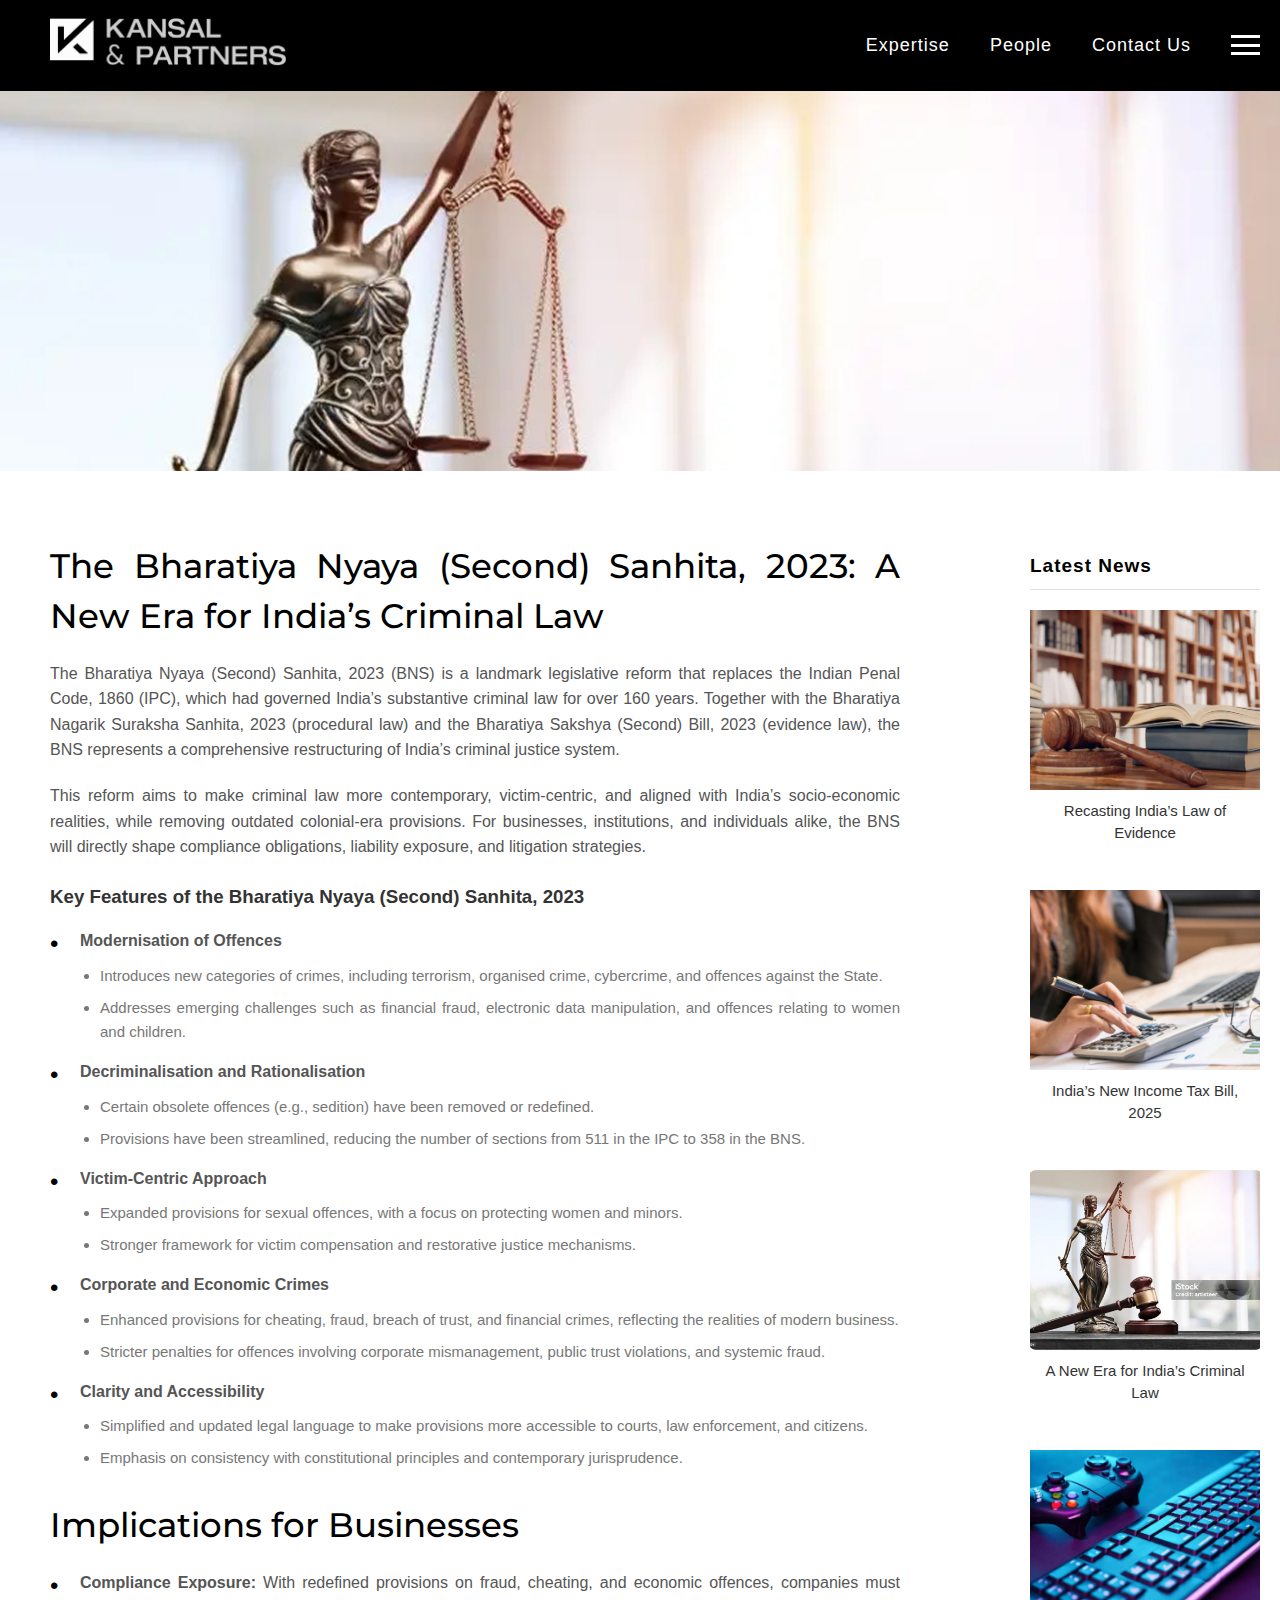
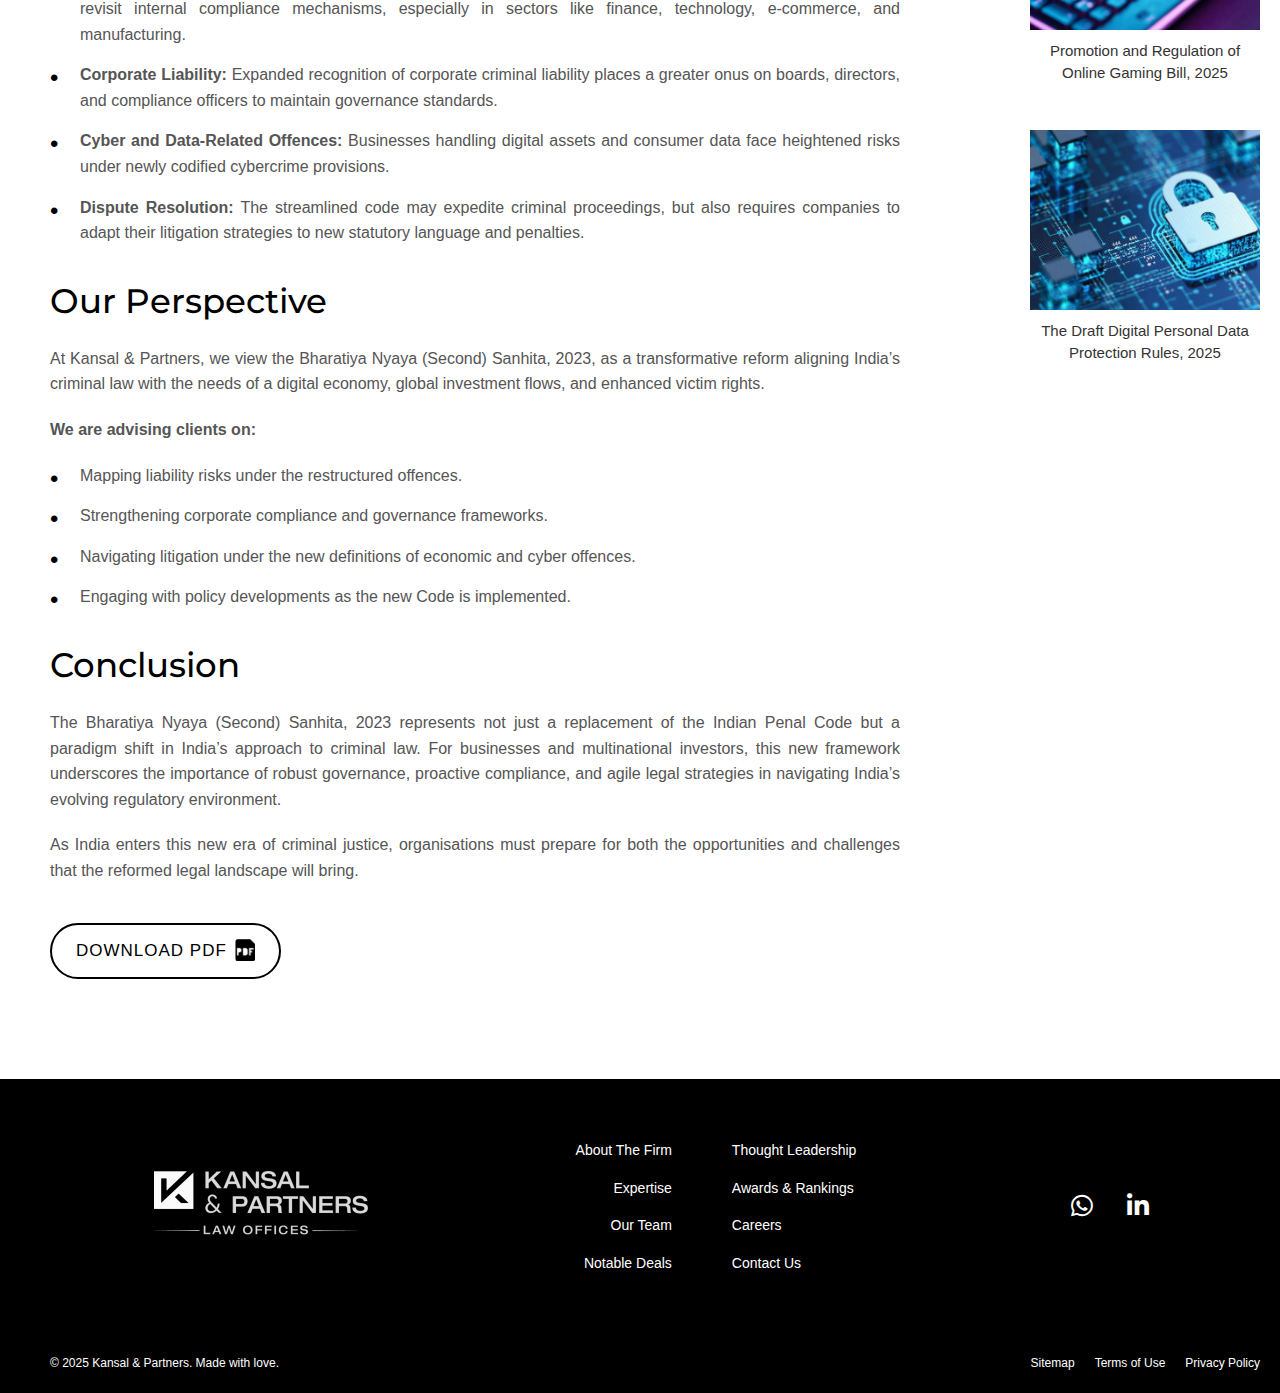
<file: HTML/Bharat2.html>
<!DOCTYPE html>
<html lang="en">

<head>
    <meta charset="UTF-8">
    <meta name="viewport" content="width=device-width, initial-scale=1.0">
    <title>K&P - Professional Services</title>
    <link rel="stylesheet" href="../CSS/Bharat2.css">
    <link rel="stylesheet" href="https://cdnjs.cloudflare.com/ajax/libs/font-awesome/6.5.2/css/all.min.css">
</head>

<body>
    <!-- Header -->
    <header class="header">
        <div class="container header-container">
            <a href="../index.html" class="logo">
                <img src="../Pics/Logo.png" alt="K&P Logo">
            </a>
            <nav class="main-nav">
                <ul>
                    <li><a href="../index.html#our-practices">Expertise</a></li>
                    <li><a href="#people">People</a></li>
                    <li><a href="../HTML/Contact.html">Contact Us</a></li>
                </ul>
                <div class="hamburger">
                    <div class="line"></div>
                    <div class="line"></div>
                    <div class="line"></div>
                </div>
            </nav>
        </div>
    </header>

    <!-- Hero Section -->
    <section class="hero">
        <img src="../Pics/Bharat2.png" alt="Hero Image" class="hero-image">
    </section>

    <!-- Content Section -->
    <section class="content-section">
        <div class="container">
            <div class="content-wrapper">
                <!-- Main Content -->
                <div class="main-content">
                    <h2>The Bharatiya Nyaya (Second) Sanhita, 2023: A New Era for India’s Criminal Law</h2>

                    <p>The Bharatiya Nyaya (Second) Sanhita, 2023 (BNS) is a landmark legislative reform that replaces
                        the Indian Penal Code, 1860 (IPC), which had governed India’s substantive criminal law for over
                        160 years. Together with the Bharatiya Nagarik Suraksha Sanhita, 2023 (procedural law) and the
                        Bharatiya Sakshya (Second) Bill, 2023 (evidence law), the BNS represents a comprehensive
                        restructuring of India’s criminal justice system.
                    </p>
                    <p>This reform aims to make criminal law more contemporary, victim-centric, and aligned with India’s
                        socio-economic realities, while removing outdated colonial-era provisions. For businesses,
                        institutions, and individuals alike, the BNS will directly shape compliance obligations,
                        liability exposure, and litigation strategies.

                    </p>

                    <h3>Key Features of the Bharatiya Nyaya (Second) Sanhita, 2023
                    </h3>
                    <ul class="bullet-points">
                        <li><b>Modernisation of Offences

                            </b>
                            <ul class="sub-points">
                                <li>Introduces new categories of crimes, including terrorism, organised crime,
                                    cybercrime, and offences against the State.

                                </li>
                                <li>Addresses emerging challenges such as financial fraud, electronic data manipulation,
                                    and offences relating to women and children.

                                </li>

                            </ul>
                        </li>
                        <li><b>Decriminalisation and Rationalisation
                            </b>
                            <ul class="sub-points">
                                <li>Certain obsolete offences (e.g., sedition) have been removed or redefined.
                                </li>
                                <li>Provisions have been streamlined, reducing the number of sections from 511 in the IPC to 358 in the BNS.

                                </li>
                            </ul>
                        </li>
                        <li><b>Victim-Centric Approach

                            </b>
                            <ul class="sub-points">
                                <li>Expanded provisions for sexual offences, with a focus on protecting women and minors.

                                </li>
                                <li>Stronger framework for victim compensation and restorative justice mechanisms.

                                </li>
                            </ul>
                        </li>
                        <li><b>Corporate and Economic Crimes
                        </b>
                            <ul class="sub-points">
                                <li>Enhanced provisions for cheating, fraud, breach of trust, and financial crimes, reflecting the realities of modern business.

                                </li>
                                <li>Stricter penalties for offences involving corporate mismanagement, public trust violations, and systemic fraud.

                                </li>
                            </ul>
                        </li>

                        <li><b>Clarity and Accessibility

                        </b>
                            <ul class="sub-points">
                                <li>Simplified and updated legal language to make provisions more accessible to courts, law enforcement, and citizens.


                                </li>
                                <li>Emphasis on consistency with constitutional principles and contemporary jurisprudence.


                                </li>
                            </ul>
                        </li>

                        
                    </ul>

                    <h2>Implications for Businesses

                    </h2>
                    <ul class="bullet-points">
                        <li><b>Compliance Exposure:</b> With redefined provisions on fraud, cheating, and economic offences, companies must revisit internal compliance mechanisms, especially in sectors like finance, technology, e-commerce, and manufacturing.

                        </li>
                        <li><b>Corporate Liability:</b> Expanded recognition of corporate criminal liability places a greater onus on boards, directors, and compliance officers to maintain governance standards.

                        </li>
                        <li><b>Cyber and Data-Related Offences:</b> Businesses handling digital assets and consumer data face heightened risks under newly codified cybercrime provisions.

                        </li>
                        <li><b>Dispute Resolution:</b> The streamlined code may expedite criminal proceedings, but also requires companies to adapt their litigation strategies to new statutory language and penalties.
                        </li>
                    </ul>

                    <h2>Our Perspective

                    </h2>
                    <p>At Kansal & Partners, we view the Bharatiya Nyaya (Second) Sanhita, 2023, as a transformative reform aligning India’s criminal law with the needs of a digital economy, global investment flows, and enhanced victim rights.
                    </p>
                    <p><b>We are advising clients on:</b>
                    </p>
                    <ul class="bullet-points">
                        <li>Mapping liability risks under the restructured offences.

                        </li>
                        <li>Strengthening corporate compliance and governance frameworks.
                        </li>
                        <li>Navigating litigation under the new definitions of economic and cyber offences.
                        </li>
                        <li>Engaging with policy developments as the new Code is implemented.
                        </li>
                    </ul>

                    <h2>Conclusion
                    </h2>
                    <p>The Bharatiya Nyaya (Second) Sanhita, 2023 represents not just a replacement of the Indian Penal Code but a paradigm shift in India’s approach to criminal law. For businesses and multinational investors, this new framework underscores the importance of robust governance, proactive compliance, and agile legal strategies in navigating India’s evolving regulatory environment.
                    </p>

                    <p>As India enters this new era of criminal justice, organisations must prepare for both the opportunities and challenges that the reformed legal landscape will bring.</p>

                    <button class="download-pdf">Download PDF<img src="../Vector Pics/PDF.png" alt="PDF Icon"></button>
                </div>

                <!-- Latest News Sidebar -->
                <div class="news-sidebar">
                    <h3>Latest News</h3>
                    <div class="news-item">
                        <a href="../HTML/Bharat.html"><img src="../Pics/News-1.png" alt="News Image 1"></a>
                        <p>Recasting India’s Law of Evidence
                        </p></a>
                    </div>
                    <div class="news-item">
                        <a href="../HTML/Tax.html"><img src="../Pics/News-2.png" alt="News Image 2"></a>
                        <p>India’s New Income Tax Bill, 2025</p></a>
                    </div> 
                    <div class="news-item">
                        <a href="../HTML/Third_Bill.html"><img src="../Pics/News-6.png" alt="News Image 3"></a>
                        <p>A New Era for India’s Criminal Law
                        </p></a>
                    </div>
                    <div class="news-item">
                        <a href="../HTML/Gaming.html"><img src="../Pics/News-3.png" alt="News Image 3">
                        <p>Promotion and Regulation of Online Gaming Bill, 2025</p></a>
                    </div>
                    <div class="news-item">
                        <a href="../HTML/Data.html"><img src="../Pics/News-4.png" alt="News Image 4">
                        <p>The Draft Digital Personal Data Protection Rules, 2025</p></a>
                    </div>
                </div>
            </div>
        </div>
    </section>

    <!-- Footer -->
    <footer class="footer">
        <div class="container footer-container">
            <div class="footer-logo">
                <img src="../Pics/Footer Logo.png" alt="K&P Logo">
            </div>
            <div class="footer-links">
                <div class="links-column">
                    <a href="#about" style="text-align: right;">About The Firm</a>
                    <a href="../HTML/Expertise.html" style="text-align: right;">Expertise</a>
                    <a href="#people" style="text-align: right;">Our Team</a>
                    <a href="#Deals" style="text-align: right;">Notable Deals</a>
                </div>
                <div class="links-column">
                    <a href="#Leadership">Thought Leadership</a>
                    <a href="#awards">Awards & Rankings</a>
                    <a href="#careers">Careers</a>
                    <a href="#contact">Contact Us</a>
                </div>
            </div>
            <div class="social-links">
                <a href="#" aria-label="whatsapp"><i class="fab fa-whatsapp"></i></a>
                <a href="#" aria-label="LinkedIn"><i class="fab fa-linkedin-in"></i></a>
            </div>
        </div>
        <div class="footer-bottom">
            <div class="container footer-bottom-container">
                <p class="copyright">© 2025 Kansal & Partners. Made with love.</p>
                <div class="legal-links">
                    <a href="#sitemap">Sitemap</a>
                    <a href="../HTML/Terms.html">Terms of Use</a>
                    <a href="../HTML/Privacy_Policy.html">Privacy Policy</a>
                </div>
            </div>
        </div>
    </footer>
</body>

</html>
</file>
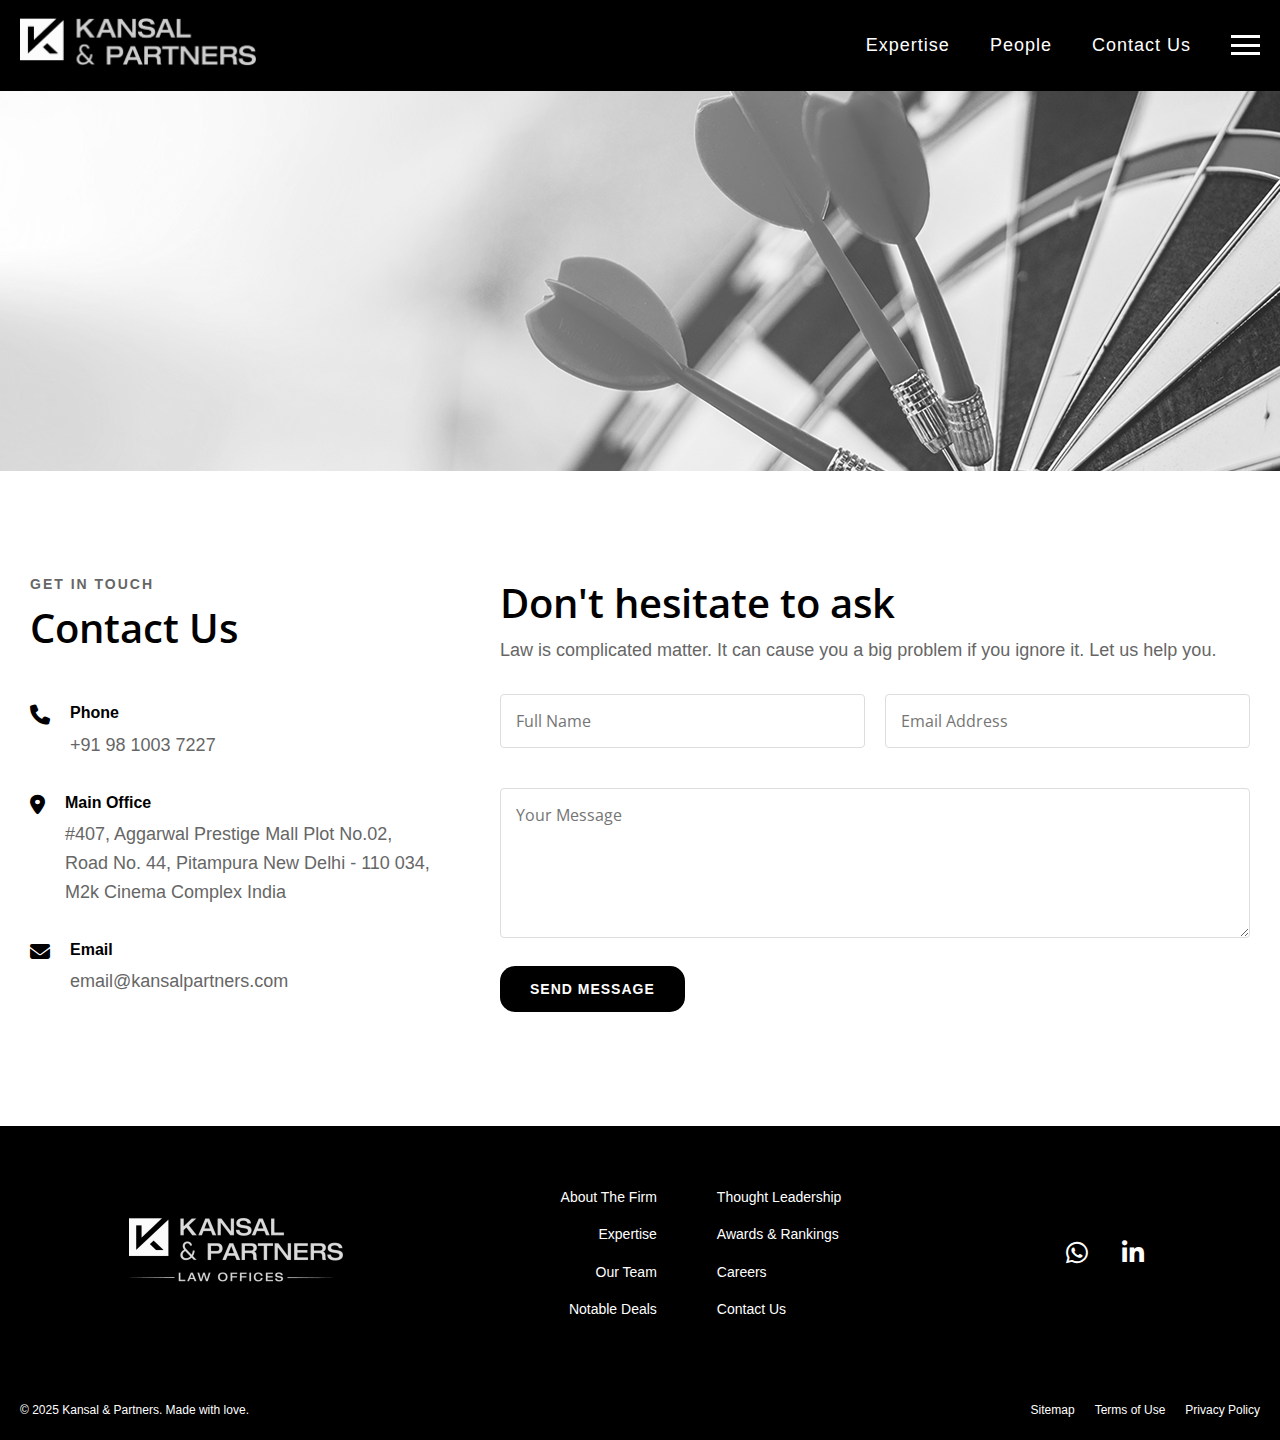
<file: HTML/Contact.html>
<!DOCTYPE html>
<html lang="en">
<head>
    <meta charset="UTF-8">
    <meta name="viewport" content="width=device-width, initial-scale=1.0">
    <title>K&P - Professional Services</title>
    <link rel="stylesheet" href="../CSS/Contact.css">
    <link rel="stylesheet" href="https://cdnjs.cloudflare.com/ajax/libs/font-awesome/6.5.2/css/all.min.css">
</head>
<body>
    <!-- Header -->
    <header class="header"> 
        <div class="container header-container">
            <a href="../index.html" class="logo">
                <img src="../Pics/Logo.png" alt="K&P Logo">
            </a>
            <nav class="main-nav">
                <ul>
                    <li><a href="../index.html#our-practices">Expertise</a></li>
                    <li><a href="#people">People</a></li>
                    <li><a href="../HTML/Contact.html">Contact Us</a></li>
                </ul>
                <div class="hamburger">
                    <div class="line"></div>
                    <div class="line"></div>
                    <div class="line"></div>
                </div>
            </nav>
        </div>
    </header>

    <!-- Hero Section -->
    <section class="hero">
        <img src="../Pics/Expertise.png" alt="Hero Image" class="hero-image">
    </section>

    <!-- Contact Section -->
    <section class="contact-section">
        <div class="container contact-container">
            <div class="contact-info">
                <span class="subheading">GET IN TOUCH</span>
                <h2 class="section-title">Contact Us</h2>
                <div class="contact-details">
                    <div class="contact-item">
                        <i class="fas fa-phone"></i>
                        <div>
                            <h3>Phone</h3>
                            <p>+91 98 1003 7227</p>
                        </div>
                    </div>
                    <div class="contact-item">
                        <i class="fas fa-map-marker-alt"></i>
                        <div>
                            <h3>Main Office</h3>
                            <p>#407, Aggarwal Prestige Mall
                                Plot No.02, Road No. 44, Pitampura
                                New Delhi - 110 034, M2k Cinema Complex
                                India</p>
                        </div>
                    </div>
                    <div class="contact-item">
                        <i class="fas fa-envelope"></i>
                        <div>
                            <h3>Email</h3>
                            <p>email@kansalpartners.com</p>
                        </div>
                    </div>
                </div>
            </div>
            <div class="contact-form">
                <h2 class="section-title">Don't hesitate to ask</h2>
                <p class="form-description">Law is complicated matter. It can cause you a big problem if you ignore it. Let us help you.</p>
                <form class="contact-form-content">
                    <div class="form-row">
                        <div class="form-group">
                            <input type="text" id="fullname" name="fullname" placeholder="Full Name" required>
                        </div>
                        <div class="form-group">
                            <input type="email" id="email" name="email" placeholder="Email Address" required>
                        </div>
                    </div>
                    <div class="form-group">
                        <textarea id="message" name="message" placeholder="Your Message" rows="5" required></textarea>
                    </div>
                    <button type="submit" class="submit-btn">SEND MESSAGE</button>
                </form>
            </div>
        </div>
    </section>
    
    <!-- Footer -->
    <footer class="footer">
        <div class="container footer-container">
            <div class="footer-logo">
                <img src="../Pics/Footer Logo.png" alt="K&P Logo">
            </div>
            <div class="footer-links">
                <div class="links-column">
                    <a href="#about" style="text-align: right;">About The Firm</a>
                    <a href="../HTML/Expertise.html" style="text-align: right;">Expertise</a>
                    <a href="#people" style="text-align: right;">Our Team</a>
                    <a href="#Deals" style="text-align: right;">Notable Deals</a>
                </div>
                <div class="links-column">
                    <a href="#Leadership">Thought Leadership</a> 
                    <a href="#awards">Awards & Rankings</a>
                    <a href="#careers">Careers</a>
                    <a href="../HTML/Contact.html">Contact Us</a>
                </div>
            </div>
            <div class="social-links">
                <a href="#" aria-label="whatsapp"><i class="fab fa-whatsapp"></i></a>
                <a href="#" aria-label="LinkedIn"><i class="fab fa-linkedin-in"></i></a>
            </div>
        </div>
        <div class="footer-bottom">
            <div class="container footer-bottom-container">
                <p class="copyright">© 2025 Kansal & Partners. Made with love.</p>
                <div class="legal-links">
                    <a href="#sitemap">Sitemap</a>
                    <a href="../HTML/Terms.html">Terms of Use</a>
                    <a href="../HTML/Privacy_Policy.html">Privacy Policy</a>
                </div>
            </div>
        </div>
    </footer>
</body>
</html>
</file>
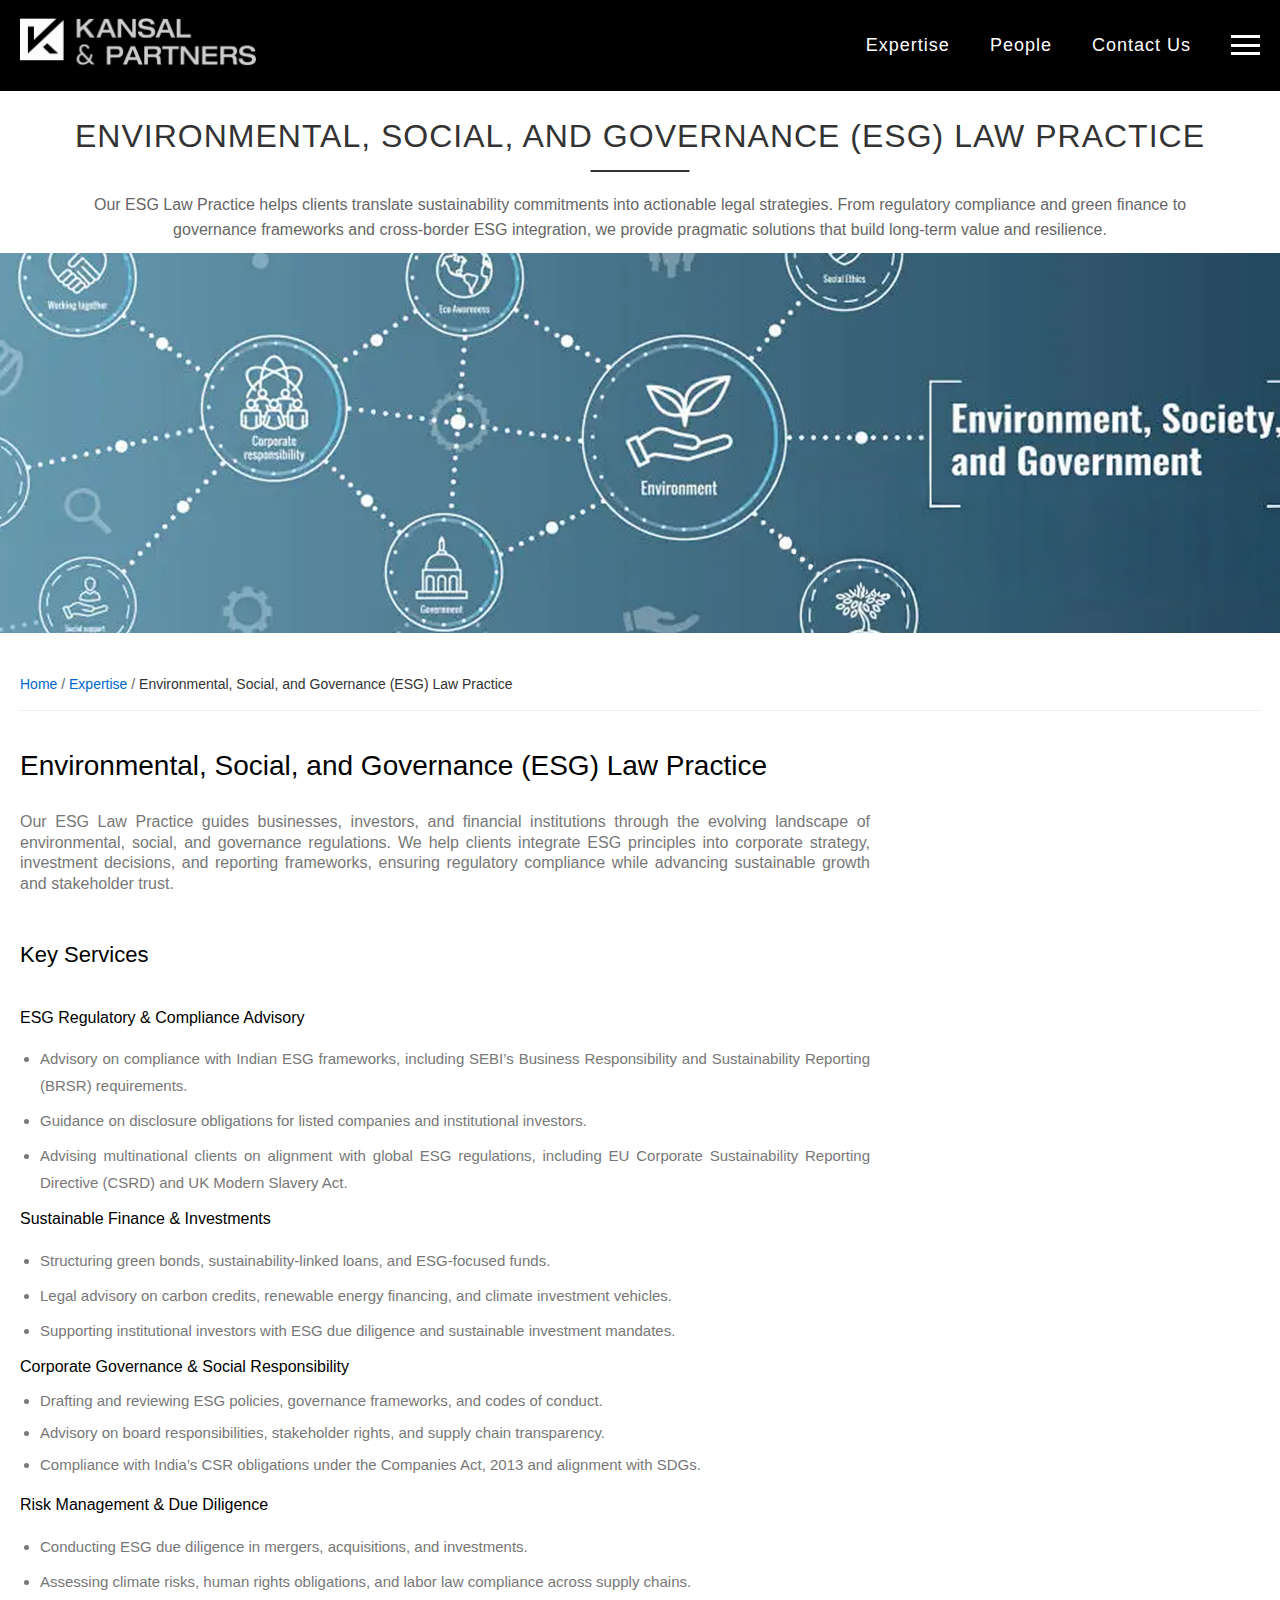
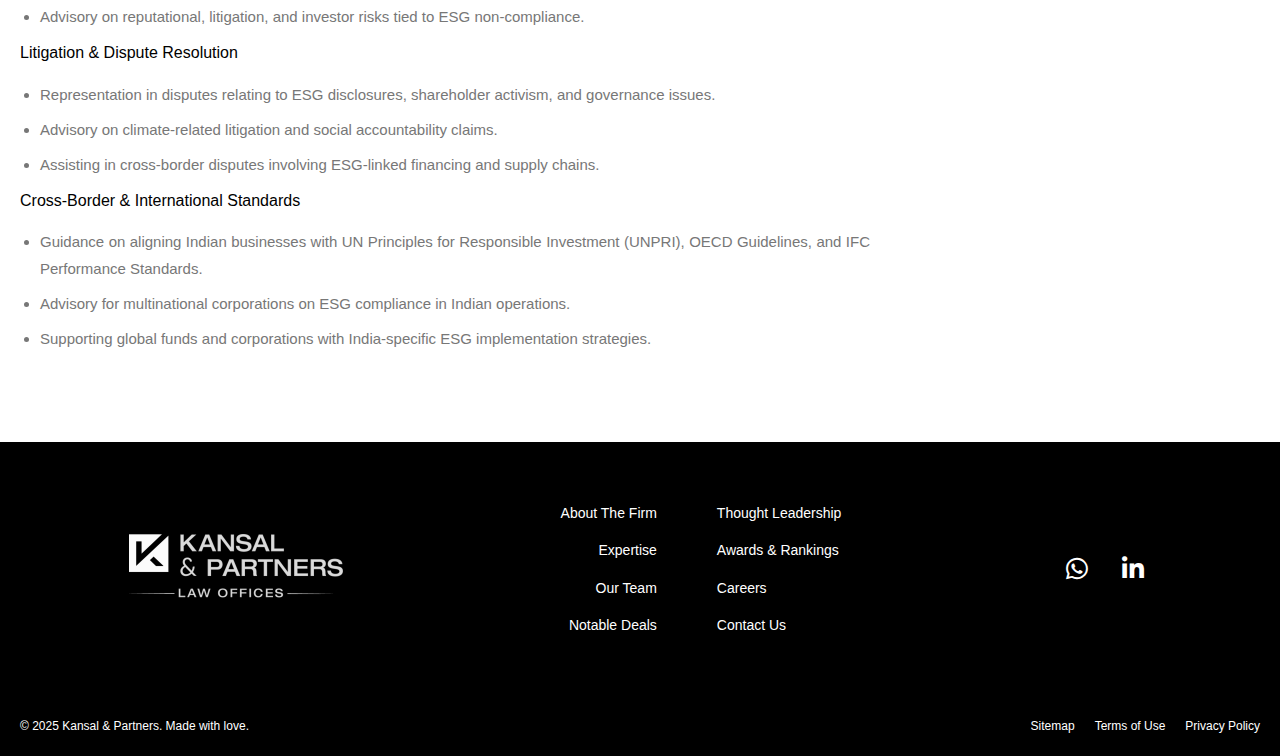
<file: HTML/Exp-10.html>
<!DOCTYPE html>
<html lang="en">
<head>
    <meta charset="UTF-8">
    <meta name="viewport" content="width=device-width, initial-scale=1.0">
    <title>K&P - Professional Services</title>
    <link rel="stylesheet" href="../CSS/Exp-10.css">
    <link rel="stylesheet" href="https://cdnjs.cloudflare.com/ajax/libs/font-awesome/6.5.2/css/all.min.css">
</head>
<body>
    <!-- Header -->
    <header class="header">
        <div class="container header-container">
            <a href="../index.html" class="logo">
                <img src="../Pics/Logo.png" alt="K&P Logo">
            </a>
            <nav class="main-nav">
                <ul>
                    <li><a href="../index.html#our-practices">Expertise</a></li>
                    <li><a href="#people">People</a></li>
                    <li><a href="../HTML/Contact.html">Contact Us</a></li>
                </ul>
                <div class="hamburger">
                    <div class="line"></div>
                    <div class="line"></div>
                    <div class="line"></div>
                </div>
            </nav>
        </div>
    </header>

    <!-- Page Title Section -->
    <section class="page-title">
        <div class="container">
            <h1>Environmental, Social, and Governance (ESG) Law Practice</h1>
            <p>Our ESG Law Practice helps clients translate sustainability commitments into actionable legal strategies. From regulatory compliance and green finance to governance frameworks and cross-border ESG integration, we provide pragmatic solutions that build long-term value and resilience.</p>
        </div>
    </section>
 
    <!-- Hero Section -->
    <section class="hero">
        <img src="../Exp Pics/10.png" alt="Hero Image" class="hero-image">
    </section>

    <!-- Content Section -->
    <section class="content-section">
        <div class="container">
            <!-- Breadcrumbs -->
            <div class="breadcrumbs">
                <a href="../index.html">Home</a> / 
                <a href="../HTML/Expertise.html">Expertise</a> / 
                <span>Environmental, Social, and Governance (ESG) Law Practice</span>
            </div>

            <!-- Main Content -->
            <div class="main-content">
                
                <h2>Environmental, Social, and Governance (ESG) Law Practice</h2>
                
                <p>Our ESG Law Practice guides businesses, investors, and financial institutions through the evolving landscape of environmental, social, and governance regulations. We help clients integrate ESG principles into corporate strategy, investment decisions, and reporting frameworks, ensuring regulatory compliance while advancing sustainable growth and stakeholder trust.</p>
                
                <div class="key-services">
                    <h3>Key Services</h3>
                    <ul class="services-list">
                        <li>ESG Regulatory & Compliance Advisory</li>
                        <ul class="sub-points">
                            <li>Advisory on compliance with Indian ESG frameworks, including SEBI’s Business Responsibility and Sustainability Reporting (BRSR) requirements.</li>
                            <li>Guidance on disclosure obligations for listed companies and institutional investors.</li>
                            <li>Advising multinational clients on alignment with global ESG regulations, including EU Corporate Sustainability Reporting Directive (CSRD) and UK Modern Slavery Act.</li>
                        </ul>
                        <li>Sustainable Finance & Investments</li>
                        <ul class="sub-points">
                            <li>Structuring green bonds, sustainability-linked loans, and ESG-focused funds.</li>
                            <li>Legal advisory on carbon credits, renewable energy financing, and climate investment vehicles.</li>
                            <li>Supporting institutional investors with ESG due diligence and sustainable investment mandates.</li>
                        </ul>
                        <li>Corporate Governance & Social Responsibility</n>  
                            <ul class="sub-points">
                                <li>Drafting and reviewing ESG policies, governance frameworks, and codes of conduct.</li>
                                <li>Advisory on board responsibilities, stakeholder rights, and supply chain transparency.</li>
                                <li>Compliance with India’s CSR obligations under the Companies Act, 2013 and alignment with SDGs.</li>
                            </ul>
                        </li>
                        <li>Risk Management & Due Diligence</li>
                        <ul class="sub-points">
                            <li>Conducting ESG due diligence in mergers, acquisitions, and investments.</li>
                            <li>Assessing climate risks, human rights obligations, and labor law compliance across supply chains.</li>
                            <li>Advisory on reputational, litigation, and investor risks tied to ESG non-compliance.</li>
                        </ul>
                        <li>Litigation & Dispute Resolution</li>
                        <ul class="sub-points">
                            <li>Representation in disputes relating to ESG disclosures, shareholder activism, and governance issues.</li>
                            <li>Advisory on climate-related litigation and social accountability claims.</li>
                            <li>Assisting in cross-border disputes involving ESG-linked financing and supply chains.</li>
                        </ul>
                        <li>Cross-Border & International Standards</li>
                        <ul class="sub-points">
                            <li>Guidance on aligning Indian businesses with UN Principles for Responsible Investment (UNPRI), OECD Guidelines, and IFC Performance Standards.</li>
                            <li>Advisory for multinational corporations on ESG compliance in Indian operations.</li>
                            <li>Supporting global funds and corporations with India-specific ESG implementation strategies.</li>
                        </ul>
                    </ul>
                </div>
            </div>
        </div>
    </section>

    <!-- Footer -->
    <footer class="footer">
        <div class="container footer-container">
            <div class="footer-logo">
                <img src="../Pics/Footer Logo.png" alt="K&P Logo">
            </div>
            <div class="footer-links">
                <div class="links-column">
                    <a href="#about" style="text-align: right;">About The Firm</a>
                    <a href="../HTML/Expertise.html" style="text-align: right;">Expertise</a>
                    <a href="#people" style="text-align: right;">Our Team</a>
                    <a href="#Deals" style="text-align: right;">Notable Deals</a>
                </div>
                <div class="links-column">
                    <a href="#Leadership">Thought Leadership</a>
                    <a href="#awards">Awards & Rankings</a>
                    <a href="#careers">Careers</a>
                    <a href="../HTML/Contact.html">Contact Us</a>
                </div>
            </div>
            <div class="social-links">
                <a href="#" aria-label="whatsapp"><i class="fab fa-whatsapp"></i></a>
                <a href="#" aria-label="LinkedIn"><i class="fab fa-linkedin-in"></i></a>
            </div>
        </div>
        <div class="footer-bottom">
            <div class="container footer-bottom-container">
                <p class="copyright">© 2025 Kansal & Partners. Made with love.</p>
                <div class="legal-links">
                    <a href="#sitemap">Sitemap</a>
                    <a href="../HTML/Terms.html">Terms of Use</a>
                    <a href="../HTML/Privacy_Policy.html">Privacy Policy</a>
                </div>
            </div>
        </div>
    </footer>
</body>
</html>
</file>
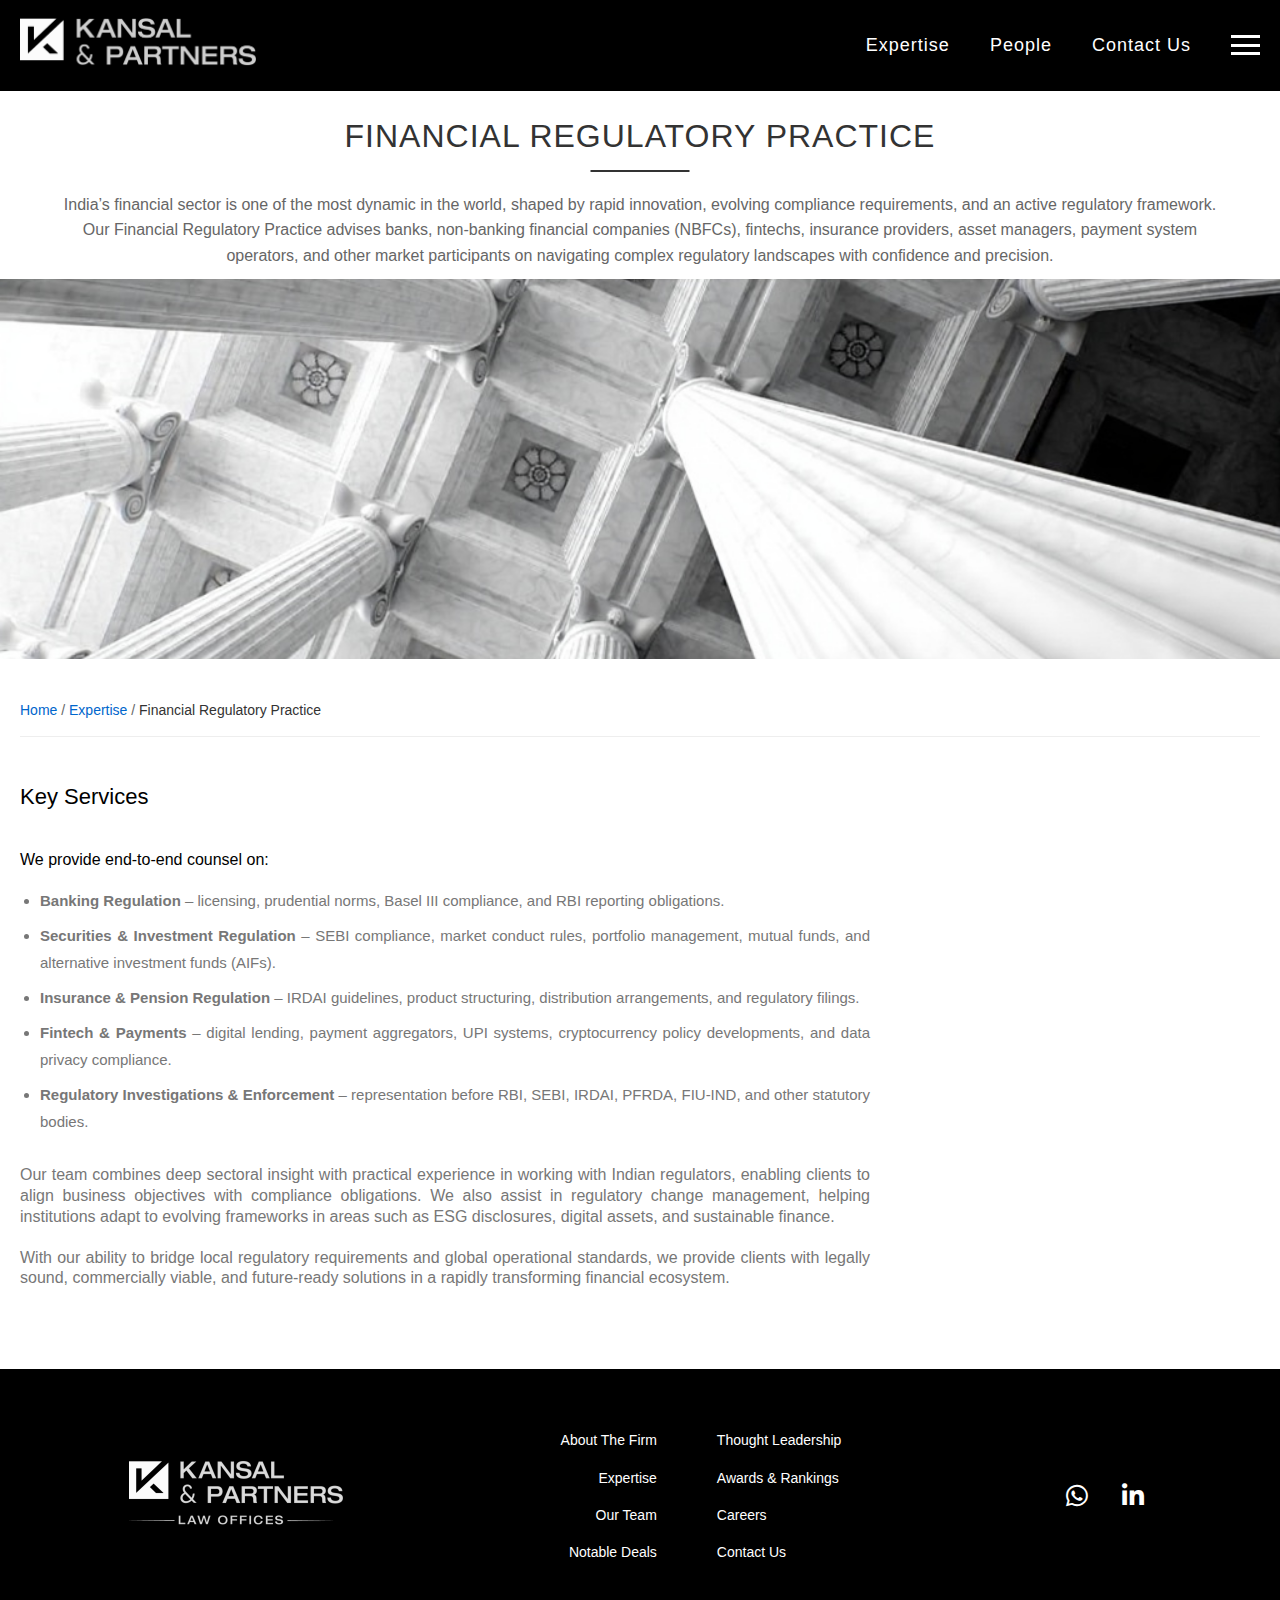
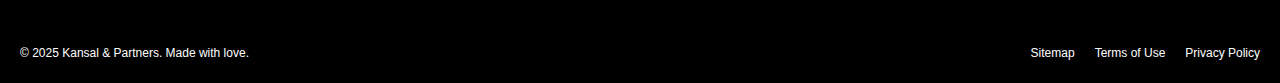
<file: HTML/Exp-11.html>
<!DOCTYPE html>
<html lang="en">
<head>
    <meta charset="UTF-8">
    <meta name="viewport" content="width=device-width, initial-scale=1.0">
    <title>K&P - Professional Services</title>
    <link rel="stylesheet" href="../CSS/Exp-11.css">
    <link rel="stylesheet" href="https://cdnjs.cloudflare.com/ajax/libs/font-awesome/6.5.2/css/all.min.css">
</head>
<body>
    <!-- Header -->
    <header class="header">
        <div class="container header-container">
            <a href="../index.html" class="logo">
                <img src="../Pics/Logo.png" alt="K&P Logo">
            </a>
            <nav class="main-nav">
                <ul>
                    <li><a href="../index.html#our-practices">Expertise</a></li>
                    <li><a href="#people">People</a></li>
                    <li><a href="../HTML/Contact.html">Contact Us</a></li>
                </ul>
                <div class="hamburger">
                    <div class="line"></div>
                    <div class="line"></div>
                    <div class="line"></div>
                </div>
            </nav>
        </div>
    </header>

    <!-- Page Title Section -->
    <section class="page-title">
        <div class="container">
            <h1>Financial Regulatory Practice</h1>
            <p>India’s financial sector is one of the most dynamic in the world, shaped by rapid innovation, evolving compliance requirements, and an active regulatory framework. Our Financial Regulatory Practice advises banks, non-banking financial companies (NBFCs), fintechs, insurance providers, asset managers, payment system operators, and other market participants on navigating complex regulatory landscapes with confidence and precision.
            </p>
        </div>
    </section>

    <!-- Hero Section -->
    <section class="hero">
        <img src="../Exp Pics/11.png" alt="Hero Image" class="hero-image">
    </section>

    <!-- Content Section -->
    <section class="content-section">
        <div class="container">
            <!-- Breadcrumbs -->
            <div class="breadcrumbs">
                <a href="../index.html">Home</a> / 
                <a href="../HTML/Expertise.html">Expertise</a> / 
                <span>Financial Regulatory Practice</span>
            </div>

            <!-- Main Content -->
            <div class="main-content">
                
                <div class="key-services">
                    <h3>Key Services</h3>
                    <ul class="services-list">
                        <li>We provide end-to-end counsel on:</li>
                        <ul class="sub-points">
                            <li><b>Banking Regulation</b> – licensing, prudential norms, Basel III compliance, and RBI reporting obligations.</li>
                            <li><b>Securities & Investment Regulation</b> – SEBI compliance, market conduct rules, portfolio management, mutual funds, and alternative investment funds (AIFs).</li>
                            <li><b>Insurance & Pension Regulation</b> – IRDAI guidelines, product structuring, distribution arrangements, and regulatory filings.</li>
                            <li><b>Fintech & Payments</b> – digital lending, payment aggregators, UPI systems, cryptocurrency policy developments, and data privacy compliance.</li>
                            <li><b>Regulatory Investigations & Enforcement</b> – representation before RBI, SEBI, IRDAI, PFRDA, FIU-IND, and other statutory bodies.</li>
                        </ul>
                    </ul>
                </div>
                <p>Our team combines deep sectoral insight with practical experience in working with Indian regulators, enabling clients to align business objectives with compliance obligations. We also assist in regulatory change management, helping institutions adapt to evolving frameworks in areas such as ESG disclosures, digital assets, and sustainable finance.</p>
                
                <p>With our ability to bridge local regulatory requirements and global operational standards, we provide clients with legally sound, commercially viable, and future-ready solutions in a rapidly transforming financial ecosystem.</p>
            </div>
        </div>
    </section>

    <!-- Footer -->
    <footer class="footer">
        <div class="container footer-container">
            <div class="footer-logo">
                <img src="../Pics/Footer Logo.png" alt="K&P Logo">
            </div>
            <div class="footer-links">
                <div class="links-column">
                    <a href="#about" style="text-align: right;">About The Firm</a>
                    <a href="../HTML/Expertise.html" style="text-align: right;">Expertise</a>
                    <a href="#people" style="text-align: right;">Our Team</a>
                    <a href="#Deals" style="text-align: right;">Notable Deals</a>
                </div>
                <div class="links-column">
                    <a href="#Leadership">Thought Leadership</a>
                    <a href="#awards">Awards & Rankings</a>
                    <a href="#careers">Careers</a>
                    <a href="../HTML/Contact.html">Contact Us</a>
                </div>
            </div>
            <div class="social-links">
                <a href="#" aria-label="whatsapp"><i class="fab fa-whatsapp"></i></a>
                <a href="#" aria-label="LinkedIn"><i class="fab fa-linkedin-in"></i></a>
            </div>
        </div>
        <div class="footer-bottom">
            <div class="container footer-bottom-container">
                <p class="copyright">© 2025 Kansal & Partners. Made with love.</p>
                <div class="legal-links">
                    <a href="#sitemap">Sitemap</a>
                    <a href="../HTML/Terms.html">Terms of Use</a>
                    <a href="../HTML/Privacy_Policy.html">Privacy Policy</a>
                </div>
            </div>
        </div>
    </footer>
</body>
</html>
</file>
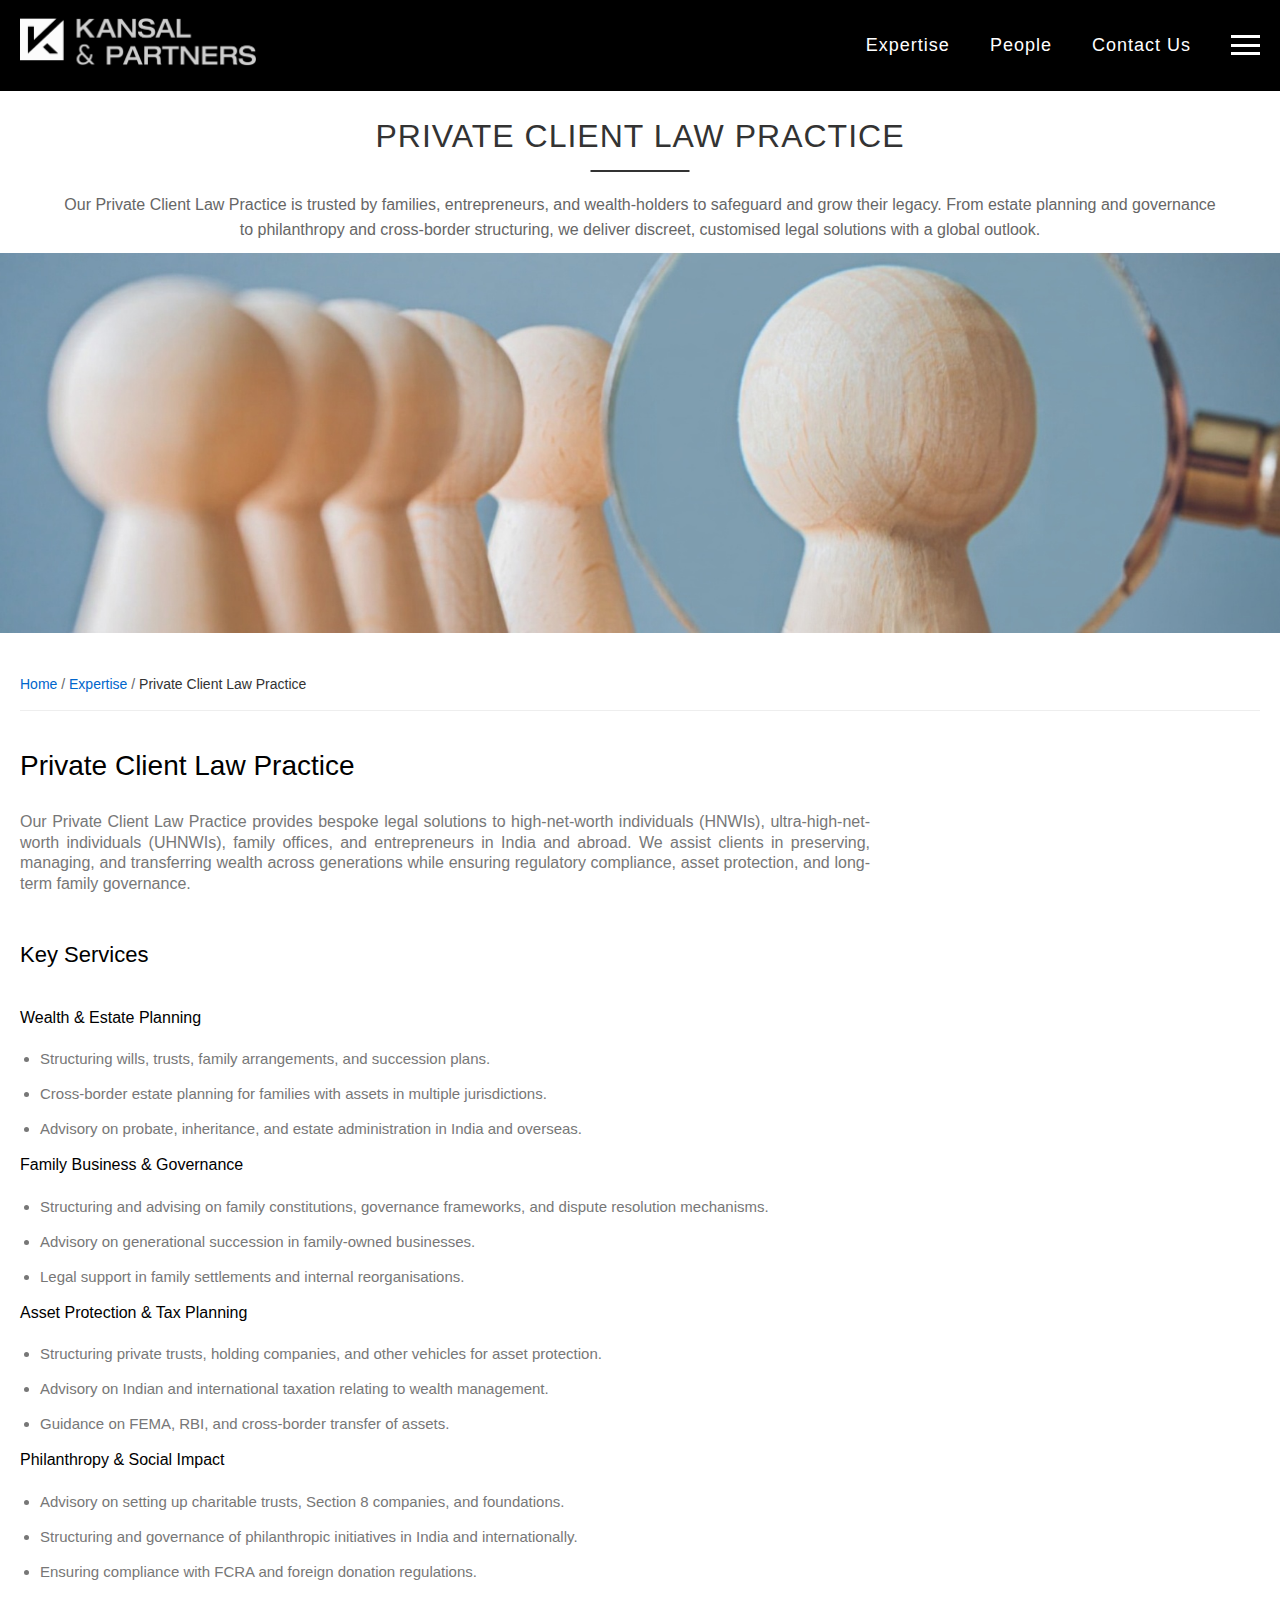
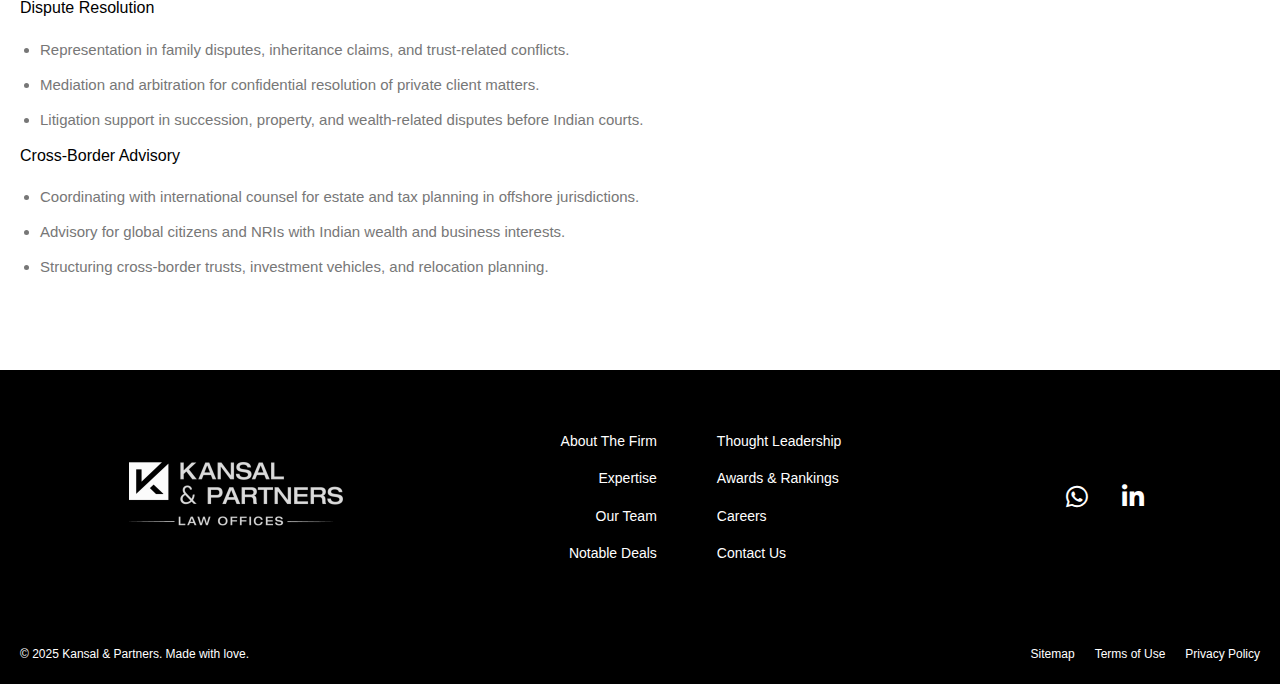
<file: HTML/Exp-14.html>
<!DOCTYPE html>
<html lang="en">

<head>
    <meta charset="UTF-8">
    <meta name="viewport" content="width=device-width, initial-scale=1.0">
    <title>K&P - Professional Services</title>
    <link rel="stylesheet" href="../CSS/Exp-14.css">
    <link rel="stylesheet" href="https://cdnjs.cloudflare.com/ajax/libs/font-awesome/6.5.2/css/all.min.css">
</head>

<body>
    <!-- Header -->
    <header class="header">
        <div class="container header-container">
            <a href="../index.html" class="logo">
                <img src="../Pics/Logo.png" alt="K&P Logo">
            </a>
            <nav class="main-nav">
                <ul>
                    <li><a href="../index.html#our-practices">Expertise</a></li>
                    <li><a href="#people">People</a></li>
                    <li><a href="../HTML/Contact.html">Contact Us</a></li>
                </ul>
                <div class="hamburger">
                    <div class="line"></div>
                    <div class="line"></div>
                    <div class="line"></div>
                </div>
            </nav>
        </div>
    </header>

    <!-- Page Title Section -->
    <section class="page-title">
        <div class="container">
            <h1>Private Client Law Practice</h1>
            <p>Our Private Client Law Practice is trusted by families, entrepreneurs, and wealth-holders to safeguard and grow their legacy. From estate planning and governance to philanthropy and cross-border structuring, we deliver discreet, customised legal solutions with a global outlook.</p>
        </div>
    </section>

    <!-- Hero Section -->
    <section class="hero">
        <img src="../Exp Pics/14.png" alt="Hero Image" class="hero-image">
    </section>

    <!-- Content Section -->
    <section class="content-section">
        <div class="container">
            <!-- Breadcrumbs -->
            <div class="breadcrumbs">
                <a href="../index.html">Home</a> /
                <a href="../HTML/Expertise.html">Expertise</a> /
                <span>Private Client Law Practice</span>
            </div>

            <!-- Main Content -->
            <div class="main-content">

                <h2>Private Client Law Practice</h2>

                <p>Our Private Client Law Practice provides bespoke legal solutions to high-net-worth individuals (HNWIs), ultra-high-net-worth individuals (UHNWIs), family offices, and entrepreneurs in India and abroad. We assist clients in preserving, managing, and transferring wealth across generations while ensuring regulatory compliance, asset protection, and long-term family governance.</p>

                <div class="key-services">
                    <h3>Key Services</h3>
                    <ul class="services-list">
                        <li>Wealth & Estate Planning</li>
                        <ul class="sub-points">
                            <li>Structuring wills, trusts, family arrangements, and succession plans.</li>
                            <li>Cross-border estate planning for families with assets in multiple jurisdictions.</li>
                            <li>Advisory on probate, inheritance, and estate administration in India and overseas.</li>
                        </ul>
                        <li>Family Business & Governance</li>
                        <ul class="sub-points">
                            <li>Structuring and advising on family constitutions, governance frameworks, and dispute resolution mechanisms.</li>
                            <li>Advisory on generational succession in family-owned businesses.</li>
                            <li>Legal support in family settlements and internal reorganisations.</li>                                        
                        </ul>
                        <li>Asset Protection & Tax Planning</li>
                            <ul class="sub-points">
                                <li>Structuring private trusts, holding companies, and other vehicles for asset protection.</li>
                                <li>Advisory on Indian and international taxation relating to wealth management.</li>
                                <li>Guidance on FEMA, RBI, and cross-border transfer of assets.</li>
                            </ul>
                        </li>
                        <li>Philanthropy & Social Impact</li>
                        <ul class="sub-points">
                            <li>Advisory on setting up charitable trusts, Section 8 companies, and foundations.</li>
                            <li>Structuring and governance of philanthropic initiatives in India and internationally.</li>
                            <li>Ensuring compliance with FCRA and foreign donation regulations.</li>
                        </ul>
                        <li>Dispute Resolution</li>
                        <ul class="sub-points">
                            <li>Representation in family disputes, inheritance claims, and trust-related conflicts.</li>
                            <li>Mediation and arbitration for confidential resolution of private client matters.</li>
                            <li>Litigation support in succession, property, and wealth-related disputes before Indian courts.</li>
                        </ul>
                        <li>Cross-Border Advisory</li>
                        <ul class="sub-points">
                            <li>Coordinating with international counsel for estate and tax planning in offshore jurisdictions.</li>
                            <li>Advisory for global citizens and NRIs with Indian wealth and business interests.</li>
                            <li>Structuring cross-border trusts, investment vehicles, and relocation planning.</li>
                        </ul>
                    </ul>
                </div>
            </div>
        </div>
    </section>

    <!-- Footer -->
    <footer class="footer">
        <div class="container footer-container">
            <div class="footer-logo">
                <img src="../Pics/Footer Logo.png" alt="K&P Logo">
            </div>
            <div class="footer-links">
                <div class="links-column">
                    <a href="#about" style="text-align: right;">About The Firm</a>
                    <a href="../HTML/Expertise.html" style="text-align: right;">Expertise</a>
                    <a href="#people" style="text-align: right;">Our Team</a>
                    <a href="#Deals" style="text-align: right;">Notable Deals</a>
                </div>
                <div class="links-column">
                    <a href="#Leadership">Thought Leadership</a>
                    <a href="#awards">Awards & Rankings</a>
                    <a href="#careers">Careers</a>
                    <a href="../HTML/Contact.html">Contact Us</a>
                </div>
            </div>
            <div class="social-links">
                <a href="#" aria-label="whatsapp"><i class="fab fa-whatsapp"></i></a>
                <a href="#" aria-label="LinkedIn"><i class="fab fa-linkedin-in"></i></a>
            </div>
        </div>
        <div class="footer-bottom">
            <div class="container footer-bottom-container">
                <p class="copyright">© 2025 Kansal & Partners. Made with love.</p>
                <div class="legal-links">
                    <a href="#sitemap">Sitemap</a>
                    <a href="../HTML/Terms.html">Terms of Use</a>
                    <a href="../HTML/Privacy_Policy.html">Privacy Policy</a>
                </div>
            </div>
        </div>
    </footer>
</body>

</html>
</file>
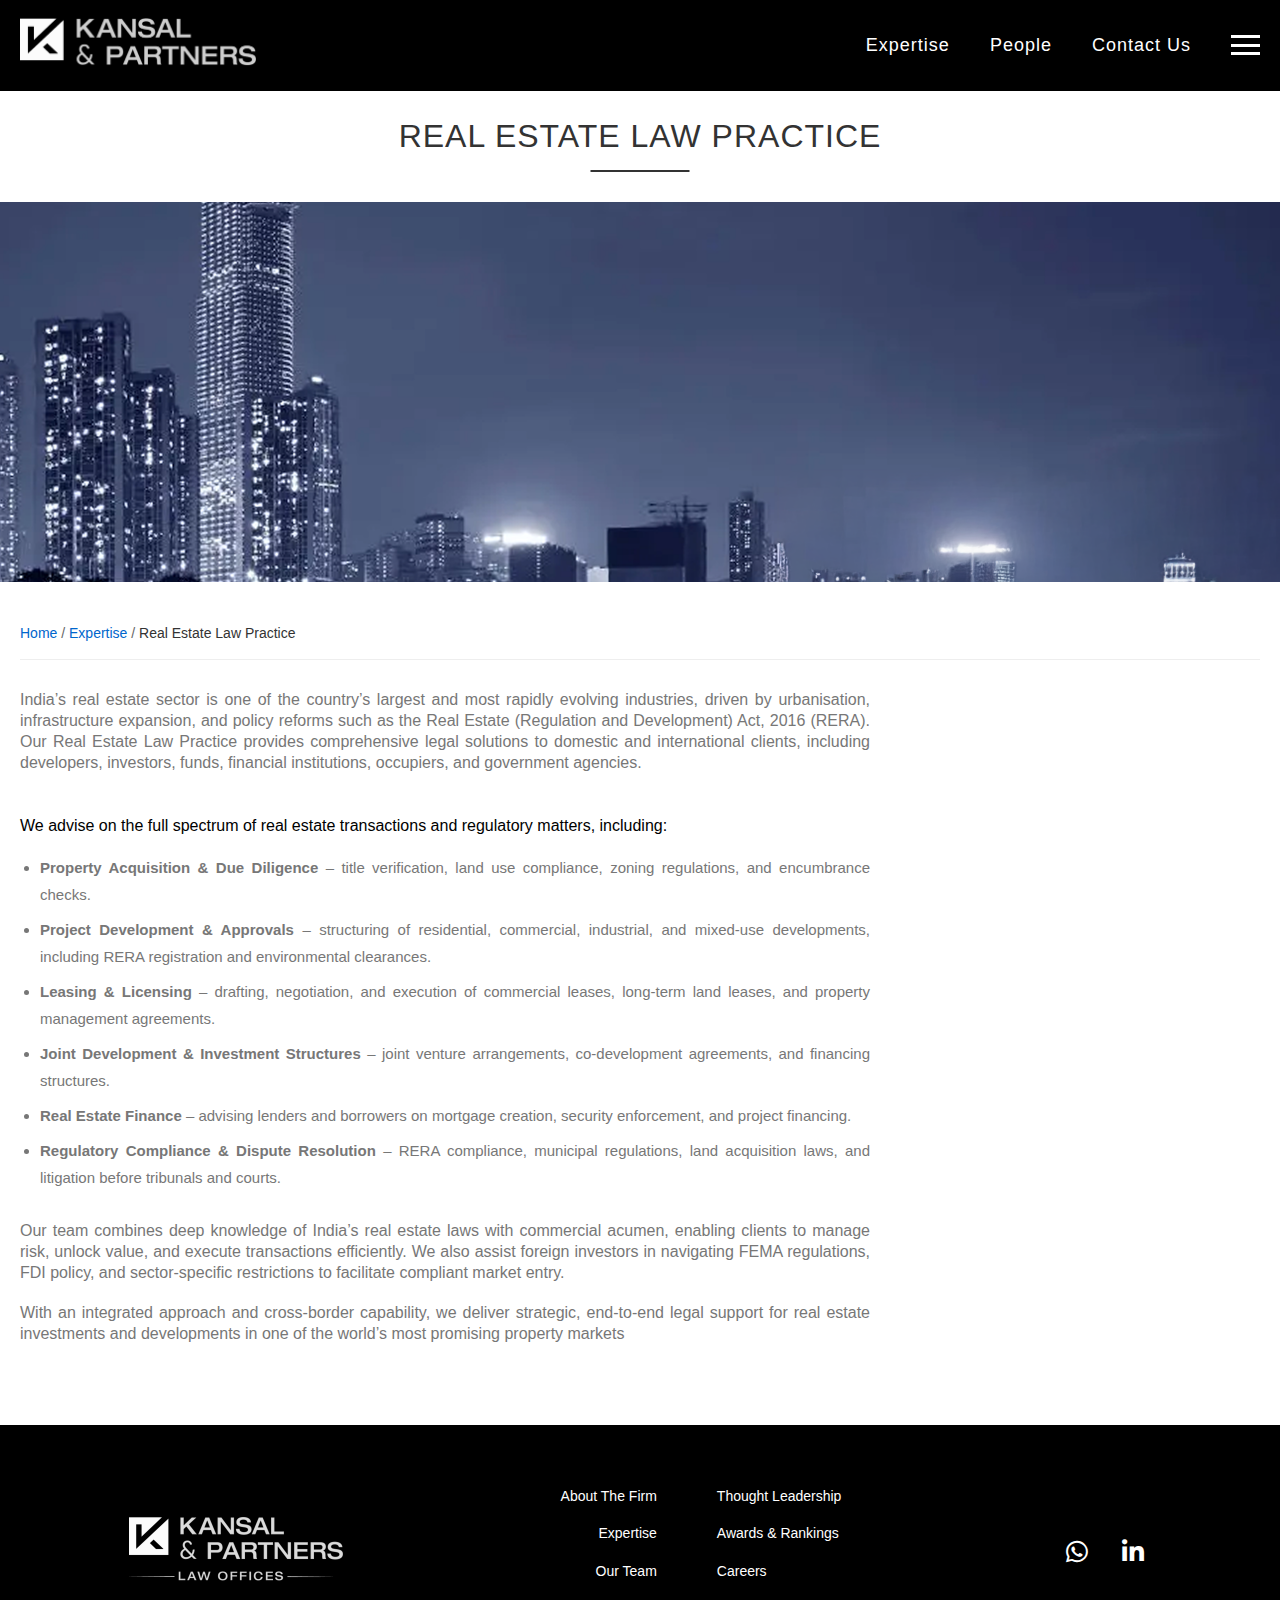
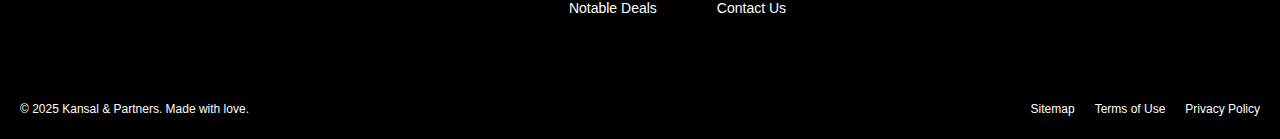
<file: HTML/Exp-16.html>
<!DOCTYPE html>
<html lang="en">
<head>
    <meta charset="UTF-8">
    <meta name="viewport" content="width=device-width, initial-scale=1.0">
    <title>K&P - Professional Services</title>
    <link rel="stylesheet" href="../CSS/Exp-16.css">
    <link rel="stylesheet" href="https://cdnjs.cloudflare.com/ajax/libs/font-awesome/6.5.2/css/all.min.css">
</head>
<body>
    <!-- Header -->
    <header class="header">
        <div class="container header-container">
            <a href="../index.html" class="logo">
                <img src="../Pics/Logo.png" alt="K&P Logo">
            </a>
            <nav class="main-nav">
                <ul>
                    <li><a href="../index.html#our-practices">Expertise</a></li>
                    <li><a href="#people">People</a></li>
                    <li><a href="../HTML/Contact.html">Contact Us</a></li>
                </ul>
                <div class="hamburger">
                    <div class="line"></div>
                    <div class="line"></div>
                    <div class="line"></div>
                </div>
            </nav>
        </div>
    </header>

    <!-- Page Title Section -->
    <section class="page-title">
        <div class="container">
            <h1>Real Estate Law Practice</h1>
        </div>
    </section>

    <!-- Hero Section -->
    <section class="hero">
        <img src="../Exp Pics/16.png" alt="Hero Image" class="hero-image">
    </section>

    <!-- Content Section -->
    <section class="content-section">
        <div class="container">
            <!-- Breadcrumbs -->
            <div class="breadcrumbs">
                <a href="../index.html">Home</a> / 
                <a href="../HTML/Expertise.html">Expertise</a> / 
                <span>Real Estate Law Practice</span>
            </div>

            <!-- Main Content -->
            <div class="main-content">
                <p>India’s real estate sector is one of the country’s largest and most rapidly evolving industries, driven by urbanisation, infrastructure expansion, and policy reforms such as the Real Estate (Regulation and Development) Act, 2016 (RERA). Our Real Estate Law Practice provides comprehensive legal solutions to domestic and international clients, including developers, investors, funds, financial institutions, occupiers, and government agencies.
                </p>
                
                <div class="key-services">
                    <ul class="services-list">
                        <li>We advise on the full spectrum of real estate transactions and regulatory matters, including:
                        </li>
                        <ul class="sub-points">
                            <li><b>Property Acquisition & Due Diligence </b>– title verification, land use compliance, zoning regulations, and encumbrance checks.</li>
                            <li><b>Project Development & Approvals </b>– structuring of residential, commercial, industrial, and mixed-use developments, including RERA registration and environmental clearances.</li>
                            <li><b>Leasing & Licensing </b>– drafting, negotiation, and execution of commercial leases, long-term land leases, and property management agreements.</li>
                            <li><b>Joint Development & Investment Structures </b>– joint venture arrangements, co-development agreements, and financing structures.</li>
                            <li><b>Real Estate Finance </b>– advising lenders and borrowers on mortgage creation, security enforcement, and project financing.</li>
                            <li><b>Regulatory Compliance & Dispute Resolution </b>– RERA compliance, municipal regulations, land acquisition laws, and litigation before tribunals and courts.</li>

                        </ul>
                    </ul>
                </div>
                <p>Our team combines deep knowledge of India’s real estate laws with commercial acumen, enabling clients to manage risk, unlock value, and execute transactions efficiently. We also assist foreign investors in navigating FEMA regulations, FDI policy, and sector-specific restrictions to facilitate compliant market entry.
                </p>

                <p>With an integrated approach and cross-border capability, we deliver strategic, end-to-end legal support for real estate investments and developments in one of the world’s most promising property markets</p>
            </div>
        </div>
    </section>

    <!-- Footer -->
    <footer class="footer">
        <div class="container footer-container">
            <div class="footer-logo">
                <img src="../Pics/Footer Logo.png" alt="K&P Logo">
            </div>
            <div class="footer-links">
                <div class="links-column">
                    <a href="#about" style="text-align: right;">About The Firm</a>
                    <a href="../HTML/Expertise.html" style="text-align: right;">Expertise</a>
                    <a href="#people" style="text-align: right;">Our Team</a>
                    <a href="#Deals" style="text-align: right;">Notable Deals</a>
                </div>
                <div class="links-column">
                    <a href="#Leadership">Thought Leadership</a>
                    <a href="#awards">Awards & Rankings</a>
                    <a href="#careers">Careers</a>
                    <a href="../HTML/Contact.html">Contact Us</a>
                </div>
            </div>
            <div class="social-links">
                <a href="#" aria-label="whatsapp"><i class="fab fa-whatsapp"></i></a>
                <a href="#" aria-label="LinkedIn"><i class="fab fa-linkedin-in"></i></a>
            </div>
        </div>
        <div class="footer-bottom">
            <div class="container footer-bottom-container">
                <p class="copyright">© 2025 Kansal & Partners. Made with love.</p>
                <div class="legal-links">
                    <a href="#sitemap">Sitemap</a>
                    <a href="../HTML/Terms.html">Terms of Use</a>
                    <a href="../HTML/Privacy_Policy.html">Privacy Policy</a>
                </div>
            </div>
        </div>
    </footer>
</body>
</html>
</file>
<file: CSS/Bharat2.css>
@import url('https://fonts.googleapis.com/css2?family=Open+Sans:ital,wght@0,300..800;1,300..800&display=swap');
@import url('https://fonts.googleapis.com/css2?family=Montserrat:ital,wght@0,100..900;1,100..900&display=swap');

open-sans{
    font-family: "Open Sans", sans-serif;
    font-optical-sizing: auto;
    font-weight: 400;
    font-style: normal;
    font-variation-settings: "wdth" 100;
}


.montserrat {
    font-family: "Montserrat", sans-serif;
    font-optical-sizing: auto;
    font-weight: 400;
    font-style: normal;
}

/* Reset and Base Styles */
* {
    margin: 0;
    padding: 0;
    box-sizing: border-box;
    font-family: "open-sans", sans-serif;
}

body {
    line-height: 1.6;
    color: #333;
    background-color: #fff;
}

.container {
    width: 100%;
    max-width: 1400px;
    margin: 0 auto;
    padding: 0 20px 0 50px;
}

a {
    text-decoration: none;
    color: inherit;
    transition: color 0.3s ease;
}

/* Header Styles */
.header {
    background-color: #000;
    padding: 15px 0;
    position: static;
    width: 100%;
    z-index: 1000;
}

.header-container {
    display: flex;
    justify-content: space-between;
    align-items: center;
    max-width: 1400px;
}

.main-nav {
    display: flex;
    align-items: center;
}

.logo img {
    height: 53px;
    width: auto;
}

.main-nav ul {
    display: flex;
    list-style: none;
}

.main-nav li {
    margin-left: 40px;
}

.main-nav a {
    color: #fff;
    font-size: 18px;
    font-weight: 400;
    letter-spacing: 1px;
} 

.main-nav a:hover {
    color: #ccc;
}
 
.hamburger {
    display: flex;
    flex-direction: column;
    justify-content: space-between;
    width: 29px;
    height: 20px;
    cursor: pointer;
    margin-left: 40px;
    order: 2; /* Move hamburger to the end of the flex container */
}

.hamburger .line {
    width: 100%;
    height: 3px;
    background-color: #fff;
}

/* Hero Section */
.hero {
    position: relative;
    width: 100%;
    height: 380px;
    overflow: hidden;
}

.hero-image {
    width: 100%;
    height: 100%;
    object-fit: cover;
}

.hero-text-overlay {
    position: absolute;
    bottom: 0;
    left: 0;
    background-color: rgba(0, 0, 0, 0.7);
    color: white;
    padding: 20px 30px;
    max-width: 1000px;
    margin-bottom: 40px;
}

.hero-text-overlay h1 {
    font-size: 33px;
    font-weight: 300;
    margin: 0 0 5px 0;
    margin-left: 40px;
    letter-spacing: 1px;
}

.hero-text-overlay p {
    font-size: 18px;
    margin: 0;
    font-weight: 300;
    letter-spacing: 1px;
}

/* Content Section */
.content-section {
    padding: 40px 0 60px;
    background-color: #fff;
}

.breadcrumbs {
    font-size: 14px;
    color: #666;
    margin-bottom: 30px;
    padding-bottom: 15px;
    border-bottom: 1px solid #eee;
}

.breadcrumbs a {
    color: #0066cc;
    text-decoration: none;
}

.breadcrumbs a:hover {
    text-decoration: underline;
}

.breadcrumbs span {
    color: #333;
}

/* Content Wrapper for Sidebar Layout */
.content-wrapper {
    display: flex;
    justify-content: space-between;
    gap: 40px;
}

.main-content {
    flex: 1;
    max-width: 850px;
    margin: 0;
    text-align: justify;
    line-height: 1.8;
    color: #333;
}

/* Latest News Sidebar */
.news-sidebar {
    width: 230px;
    flex-shrink: 0;
}

.news-sidebar h3 {
    font-size: 19px;
    font-weight: 600;
    color: #000;
    margin: 40px 0 20px 0;
    letter-spacing: 1px;
    border-bottom: 1px solid #e0e0e0;
    padding-bottom: 8px;
}

.news-item {
    margin-bottom: 25px;
    padding-bottom: 20px;
}

.news-item:last-child {
    border-bottom: none;
    padding-bottom: 0;
    margin-bottom: 0;
}

.news-item img {
    width: 230px;
    height: 180px;
    object-fit: cover;
    margin-bottom: 10px;
    display: block;
}

.news-item p {
    font-size: 15px;
    line-height: 1.5;
    color: #333;
    margin: 0;
    text-align: center;
    padding: 0 5px;
}

.main-content h2 {
    font-size: 34px;
    font-weight: 500;
    line-height: 50px;
    font-family: montserrat;
    margin: 30px 0 20px;
    color: #000;
}

.main-content p {
    margin-bottom: 20px;
    font-size: 16px;
    line-height: 1.6;
    color: #555;
    margin-top: 10px;
}

/* Bullet Points Styling */
.bullet-points {
    list-style-type: none;
    padding-left: 0;
    margin: 15px 0 30px;
}

.bullet-points li {
    position: relative;
    padding-left: 30px;
    margin-bottom: 15px;
    color: #555;
    font-size: 16px;
    line-height: 1.6;
}

.bullet-points li:before {
    content: '•';
    color: #000;
    font-size: 24px;
    position: absolute;
    left: 0;
    top: -3px;
}

/* Download Button Styling */
.download-pdf {
    background-color: #fff;
    color: #000;
    border: 2px solid #000;
    padding: 16px 24px;
    font-size: 17px;
    border-radius: 53px;
    font-weight: 500;
    cursor: pointer;
    margin: 20px 0 40px;
    transition: background-color 0.3s ease;
    display: inline-block;
    text-transform: uppercase;
    letter-spacing: 1px;
}

.download-pdf:hover {
    color: #fff;
    background-color: #000;
}

.key-services {
    margin-top: 40px;
}

.key-services h3 {
    font-size: 22px;
    font-weight: 400;
    margin-bottom: 20px;
    color: #000;
    padding-bottom: 10px;
}

.services-list {
    list-style-type: none;
    padding-left: 0;
    margin: 0 0 30px;
}

.services-list > li {
    position: relative;
    padding-left: 25px;
    margin-bottom: 15px;
    font-size: 16px;
    line-height: 1.6;
    color: #000;
}

.services-list > li {
    padding-left: 0;
}

.services-list > li:before {
    content: none;
}

.sub-points {
    list-style-type: disc;
    padding-left: 20px;
    margin: 10px 0;
}

.sub-points li {
    position: relative;
    padding-left: 0;
    margin-bottom: 8px;
    font-size: 15px;
    color: #777;
    list-style-type: disc;
}

.sub-points li:before {
    content: none;
}

/* Footer */
.footer {
    background-color: #000;
    padding: 60px 0 0;
}

.footer-container {
    display: flex;
    justify-content: space-around;
    padding-bottom: 60px;
    align-items: center;
}

.footer-logo img {
    height: 69px;
    width: auto;
}

.footer-links {
    display: flex;
    gap: 60px;
}

.links-column {
    display: flex;
    flex-direction: column;
    gap: 15px;
}

.links-column a {
    color: #fff;
    font-size: 14px;
    font-weight: 400;
}

.links-column a:hover {
    color: #666;
}

.social-links {
    display: flex;
    gap: 20px;
}

.social-links a {
    display: flex;
    align-items: center;
    justify-content: center;
    width: 36px;
    height: 36px;
    font-size: 25px;
    border-radius: 50%;
    color: #fff;
    transition: all 0.3s ease;
}

.social-links a:hover {
    background-color: #333;
    color: #fff;
}

.footer-bottom {
    padding: 20px 0;
}

.footer-bottom-container {
    display: flex;
    justify-content: space-between;
    align-items: center;
}

.copyright {
    font-size: 12px;
    color: #fff;
}

.legal-links {
    display: flex;
    gap: 20px;
}

.legal-links a {
    font-size: 12px;
    color: #fff;
}

.legal-links a:hover {
    color: #fff;
}

.download-pdf img {
width: 20px;
margin-top: -3px;
height: 22px;
margin-left: 8px;
vertical-align: middle;
}

/* Responsive Design */
@media (max-width: 992px) {
    .footer-container {
        flex-direction: column;
        gap: 30px;
    }
    
    .footer-links {
        width: 100%;
        justify-content: space-between;
    }
}

@media (max-width: 768px) {
    .main-nav ul {
        display: none;
    }
    
    .hamburger {
        display: flex;
        margin-left: 30px;
        order: 1; /* Keep hamburger on the right in mobile */
    }
    
    .footer-links {
        flex-direction: column;
        gap: 30px;
    }
    
    .footer-bottom-container {
        flex-direction: column;
        gap: 15px;
        text-align: center;
    }

}
    
    
@media (max-width: 1024px) {
    .logo img {
        height: 45px;
    }

    .main-nav a {
        font-size: 17px;
    }

    .hamburger {
    width: 26px;
    height: 17px;
    }

    .main-content {
        max-width: 650px;
    }

    .main-content h2 {
    font-size: 26px;
    }

    .main-content p {
        margin-bottom: 2px;
        font-size: 15px;
    }

    .download-pdf {
        padding: 12px 15px;
        font-size: 11px;
    }

    .footer-links {
        gap: 18px;
    }

    .links-column {
        gap: 10px;
    }

    .links-column a {
        font-size: 12px;
    }

    .footer-logo img {
        height: 60px;
    }
}

@media (min-width: 1920px) {
    .header-container {
        max-width: 1900px;
    }

    
    .logo img {
        height: 62px;
    }

    .main-nav a {
        font-size: 25px;
    }

    .hero {
        height: 680px;
    }

    .main-content {
        max-width: 1250px;
    }

    .main-content h2 {
        font-size: 34px;
    }

    .bullet-points li {
        font-size: 23px;
    }

    .numbered-list > li > strong {
        font-size: 28px;
    }

    .numbered-list .sub-points li {
        font-size: 22px;
    }

    .aspect-header, .key-points-header {
        font-size: 27px;
    }

    .comparison-section {
        width: 1250px;
    }

    .aspect {
        font-size: 22px;
    }

    .key-points p {
        font-size: 22px;
    }

    
    .news-card {
    width: 402px;
    background: #fff;
    border-radius: 18px;
    height: 516px;
}

.card-image {
    height: 257px;
    overflow: hidden;
}


.card-subtext {
    font-size: 19px;
}

.card-title {
    font-size: 19px;
}

.card-date {
    font-size: 21px;
}

.container {
    width: 100%;
    max-width: 1700px;
}

.links-column a {
    font-size: 20px;
}

.footer-logo img {
    height: 90px;
}

.social-links a {
    font-size: 33px;
}

.copyright {
    font-size: 19px;
}

.legal-links a
 {
    font-size: 17px;
 }

}
</file>
<file: CSS/Contact.css>
@import url('https://fonts.googleapis.com/css2?family=Open+Sans:ital,wght@0,300..800;1,300..800&display=swap');

open-sans{
    font-family: "Open Sans", sans-serif;
    font-optical-sizing: auto;
    font-weight: 400;
    font-style: normal;
    font-variation-settings: "wdth" 100;
}

/* Reset and Base Styles */
* {
    margin: 0;
    padding: 0;
    box-sizing: border-box;
    font-family: "open-sans", sans-serif; 
}

body {
    line-height: 1.6;
    color: #333;
    background-color: #fff;
}

.container {
    width: 100%;
    max-width: 1400px;
    margin: 0 auto;
    padding: 0 20px;
}

a {
    text-decoration: none;
    color: inherit;
    transition: color 0.3s ease;
}

/* Header Styles */
.header {
    background-color: #000;
    padding: 15px 0;
    position: static;
    width: 100%;
    z-index: 1000;
}

.header-container {
    display: flex;
    justify-content: space-between;
    align-items: center;
    max-width: 1400px;
}

.main-nav {
    display: flex;
    align-items: center;
}

.logo img {
    height: 53px;
    width: auto;
}

.main-nav ul {
    display: flex;
    list-style: none;
}

.main-nav li {
    margin-left: 40px;
}

.main-nav a {
    color: #fff;
    font-size: 18px;
    font-weight: 400;
    letter-spacing: 1px;
} 

.main-nav a:hover {
    color: #ccc;
}
 
.hamburger {
    display: flex;
    flex-direction: column;
    justify-content: space-between;
    width: 29px;
    height: 20px;
    cursor: pointer;
    margin-left: 40px;
    order: 2; /* Move hamburger to the end of the flex container */
}

.hamburger .line {
    width: 100%;
    height: 3px;
    background-color: #fff;
}

/* Hero Section */
.hero {
    padding-top: 0;
}

.hero-image {
    width: 100%;
    height: 380px;
    object-fit: cover;
    display: block;
}

/* Contact Section */
.contact-section {
    padding: 100px 0;
    background-color: #fff;
}

.contact-container {
    display: flex;
    gap: 50px;
    max-width: 1400px;
    margin: 0 auto;
    padding: 0 20px;
    justify-content: space-around;
}

.contact-info {
    flex: 1;
    max-width: 400px;
}

.contact-form {
    flex: 1;
    max-width: 750px;

}

.subheading {
    display: inline-block;
    color: #666;
    font-size: 14px;
    font-weight: 600;
    text-transform: uppercase;
    letter-spacing: 2px;
    margin-bottom: 1px;
}

.section-title {
    font-size: 40px;
    font-weight: 600;
    margin-bottom: 1px;
    color: #000;
    font-family: 'Open Sans', sans-serif;
}

.contact-details {
    margin-top: 40px;
}

.contact-item {
    display: flex;
    align-items: flex-start;
    margin-bottom: 30px;
}

.contact-item i {
    font-size: 20px;
    color: #000;
    margin-right: 20px;
    margin-top: 5px;
}

.contact-item h3 {
    font-size: 16px;
    font-weight: 600;
    margin-bottom: 5px;
    color: #000;
}

.contact-item p {
    font-size: 18px;
    color: #666;
    line-height: 1.6;
}

.form-description {
    color: #666;
    font-size: 18px;
    line-height: 1.6;
    margin-bottom: 30px;
}

.contact-form-content {
    width: 100%;
}

.form-row {
    display: flex;
    gap: 20px;
    margin-bottom: 20px;
}

.form-group {
    flex: 1;
    margin-bottom: 20px;
}

.form-group input,
.form-group textarea {
    width: 100%;
    padding: 15px;
    border: 1px solid #ddd;
    border-radius: 4px;
    font-size: 16px;
    font-family: 'Open Sans', sans-serif;
    transition: border-color 0.3s ease;
}

.form-group input:focus,
.form-group textarea:focus {
    outline: none;
    border-color: #000;
}

.form-group textarea {
    min-height: 150px;
    resize: vertical;
}

.submit-btn {
    background-color: #000;
    color: #fff;
    border: none;
    padding: 15px 30px;
    font-size: 14px;
    font-weight: 600;
    text-transform: uppercase;
    letter-spacing: 1px;
    cursor: pointer;
    transition: background-color 0.3s ease;
    border-radius: 15px;
    width: auto;
    display: inline-block;
}

.submit-btn:hover {
    background-color: #333;
}

/* Responsive Design */
@media (max-width: 992px) {
    .contact-container {
        flex-direction: column;
        gap: 60px;
    }
    
    .contact-info,
    .contact-form {
        max-width: 100%;
    }
}

@media (max-width: 768px) {
    .form-row {
        flex-direction: column;
        gap: 0;
    }
    
    .section-title {
        font-size: 30px;
    }
    
    .contact-section {
        padding: 60px 0;
    }
}

/* Footer */
.footer {
    background-color: #000;
    padding: 60px 0 0;
}

.footer-container {
    display: flex;
    justify-content: space-around;
    padding-bottom: 60px;
    align-items: center;
}

.footer-logo img {
    height: 69px;
    width: auto;
}

.footer-links {
    display: flex;
    gap: 60px;
}

.links-column {
    display: flex;
    flex-direction: column;
    gap: 15px;
}

.links-column a {
    color: #fff;
    font-size: 14px;
    font-weight: 400;
}

.links-column a:hover {
    color: #666;
}

.social-links {
    display: flex;
    gap: 20px;
}

.social-links a {
    display: flex;
    align-items: center;
    justify-content: center;
    width: 36px;
    height: 36px;
    font-size: 25px;
    border-radius: 50%;
    color: #fff;
    transition: all 0.3s ease;
}

.social-links a:hover {
    background-color: #333;
    color: #fff;
}

.footer-bottom {
    padding: 20px 0;
}

.footer-bottom-container {
    display: flex;
    justify-content: space-between;
    align-items: center;
}

.copyright {
    font-size: 12px;
    color: #fff;
}

.legal-links {
    display: flex;
    gap: 20px;
}

.legal-links a {
    font-size: 12px;
    color: #fff;
}

.legal-links a:hover {
    color: #fff;
}

/* Responsive Design */
@media (max-width: 992px) {
    .footer-container {
        flex-direction: column;
        gap: 30px;
    }
    
    .footer-links {
        width: 100%;
        justify-content: space-between;
    }
}

@media (max-width: 768px) {
    .main-nav ul {
        display: none;
    }
    
    .hamburger {
        display: flex;
        margin-left: 30px;
        order: 1; /* Keep hamburger on the right in mobile */
    }
    
    .footer-links {
        flex-direction: column;
        gap: 30px;
    }
    
    .footer-bottom-container {
        flex-direction: column;
        gap: 15px;
        text-align: center;
    }
}

@media(min-width:1920px){
    .logo img {
        height: 62px;
    }

    .header-container {
        max-width: 1700px;
    }

    .main-nav a {
        font-size: 24px;
    }

    .contact-container {
        max-width: 1800px;
    }

    .section-title {
        font-size: 45px;
    }

    .contact-item h3 {
        font-size: 21px;
    }

    .contact-item p {
        font-size: 24px;
    }

    .form-description {
        font-size: 24px;
    }

    .form-group input, .form-group textarea{
        font-size: 21px;
    }

    .links-column a {
        font-size: 24px;
    }

    .footer-logo img {
        height: 89px;
    }

    .social-title {
        font-size: 25px;
    }

    .social-links a {
        font-size: 30px;
    }

    .copyright {
        font-size: 18px;
    }

    .legal-links a {
        font-size: 17px;
    }

    .footer-container {
        justify-content: space-between;
    }
    
    
}
</file>
<file: CSS/Exp-10.css>
@import url('https://fonts.googleapis.com/css2?family=Open+Sans:ital,wght@0,300..800;1,300..800&display=swap');

open-sans{
    font-family: "Open Sans", sans-serif;
    font-optical-sizing: auto;
    font-weight: 400;
    font-style: normal;
    font-variation-settings: "wdth" 100;
}
 
/* Reset and Base Styles */
* {
    margin: 0;
    padding: 0;
    box-sizing: border-box;
    font-family: "open-sans", sans-serif;
}

body {
    line-height: 1.6;
    color: #333;
    background-color: #fff;
}

.container {
    width: 100%;
    max-width: 1400px;
    margin: 0 auto;
    padding: 0 20px 0 20px;
}

a {
    text-decoration: none;
    color: inherit;
    transition: color 0.3s ease;
}

/* Header Styles */
.header {
    background-color: #000;
    padding: 15px 0;
    position: static;
    width: 100%;
    z-index: 1000;
}

.header-container {
    display: flex;
    justify-content: space-between;
    align-items: center;
    max-width: 1400px;
}

.main-nav {
    display: flex;
    align-items: center;
}

.logo img {
    height: 53px;
    width: auto;
}

.main-nav ul {
    display: flex;
    list-style: none;
}

.main-nav li {
    margin-left: 40px;
}

.main-nav a {
    color: #fff;
    font-size: 18px;
    font-weight: 400;
    letter-spacing: 1px;
} 

.main-nav a:hover {
    color: #ccc;
}
 
.hamburger {
    display: flex;
    flex-direction: column;
    justify-content: space-between;
    width: 29px;
    height: 20px;
    cursor: pointer;
    margin-left: 40px;
    order: 2; /* Move hamburger to the end of the flex container */
}

.hamburger .line {
    width: 100%;
    height: 3px;
    background-color: #fff;
}

/* Hero Section */
.hero {
    position: relative;
    width: 100%;
    height: 380px;
    overflow: hidden;
}

.hero-image {
    width: 100%;
    height: 100%;
    object-fit: cover;
}

.hero-text-overlay {
    position: absolute;
    bottom: 0;
    left: 0;
    background-color: rgba(0, 0, 0, 0.7);
    color: white;
    padding: 20px 30px;
    max-width: 1000px;
    margin-bottom: 40px;
}

.hero-text-overlay h1 {
    font-size: 33px;
    font-weight: 300;
    margin: 0 0 5px 0;
    margin-left: 40px;
    letter-spacing: 1px;
}

.hero-text-overlay p {
    font-size: 18px;
    margin: 0;
    font-weight: 300;
    letter-spacing: 1px;
}

/* Page Title Section */
.page-title {
    background-color: #fff;
    padding: 20px 0 10px;
    text-align: center;
}

.page-title h1 {
    font-size: 32px;
    text-transform: uppercase;
    font-weight: 300;
    color: #333;
    margin: 0 auto 20px;
    letter-spacing: 1px;
    display: inline-block;
    padding-bottom: 10px;
    position: relative;
}

.page-title h1:after {
    content: '';
    position: absolute;
    width: 99px;
    height: 2px;
    background-color: #333;
    bottom: 0;
    left: 50%;
    transform: translateX(-50%);
}

.page-title p {
    max-width: 1200px;
    margin: 0 auto;
    font-size: 16px;
    line-height: 1.6;
    color: #666;
    padding: 0 20px;
}

/* Content Section */
.content-section {
    padding: 40px 0 60px;
    background-color: #fff;
}

.breadcrumbs {
    font-size: 14px;
    color: #666;
    margin-bottom: 30px;
    padding-bottom: 15px;
    border-bottom: 1px solid #eee;
}

.breadcrumbs a {
    color: #0066cc;
    text-decoration: none;
}

.breadcrumbs a:hover {
    text-decoration: underline;
}

.breadcrumbs span {
    color: #333;
}

.main-content {
    max-width: 850px;
    margin: 0;
    text-align: justify;
    line-height: 1.8;
    color: #333;
}

.main-content h2 {
    font-size: 28px;
    font-weight: 300;
    margin: 30px 0 20px;
    color: #000;
}

.main-content p {
    margin-bottom: 20px;
    font-size: 16px;
    line-height: 1.3;
    color: #777;
}

.key-services {
    margin-top: 40px;
}

.key-services h3 {
    font-size: 22px;
    font-weight: 400;
    margin-bottom: 20px;
    color: #000;
    padding-bottom: 10px;
}

.services-list {
    list-style-type: none;
    padding-left: 0;
    margin: 0 0 30px;
}

.services-list > li {
    position: relative;
    padding-left: 25px;
    margin-bottom: 15px;
    font-size: 16px;
    line-height: 1.6;
    color: #000;
}

.services-list > li {
    padding-left: 0;
}

.services-list > li:before {
    content: none;
}

.sub-points {
    list-style-type: disc;
    padding-left: 20px;
    margin: 10px 0;
}

.sub-points li {
    position: relative;
    padding-left: 0;
    margin-bottom: 8px;
    font-size: 15px;
    color: #777;
    list-style-type: disc;
}

.sub-points li:before {
    content: none;
}

/* Footer */
.footer {
    background-color: #000;
    padding: 60px 0 0;
}

.footer-container {
    display: flex;
    justify-content: space-around;
    padding-bottom: 60px;
    align-items: center;
}

.footer-logo img {
    height: 69px;
    width: auto;
}

.footer-links {
    display: flex;
    gap: 60px;
}

.links-column {
    display: flex;
    flex-direction: column;
    gap: 15px;
}

.links-column a {
    color: #fff;
    font-size: 14px;
    font-weight: 400;
}

.links-column a:hover {
    color: #666;
}

.social-links {
    display: flex;
    gap: 20px;
}

.social-links a {
    display: flex;
    align-items: center;
    justify-content: center;
    width: 36px;
    height: 36px;
    font-size: 25px;
    border-radius: 50%;
    color: #fff;
    transition: all 0.3s ease;
}

.social-links a:hover {
    background-color: #333;
    color: #fff;
}

.footer-bottom {
    padding: 20px 0;
}

.footer-bottom-container {
    display: flex;
    justify-content: space-between;
    align-items: center;
}

.copyright {
    font-size: 12px;
    color: #fff;
}

.legal-links {
    display: flex;
    gap: 20px;
}

.legal-links a {
    font-size: 12px;
    color: #fff;
}

.legal-links a:hover {
    color: #fff;
}

/* Responsive Design */
@media (max-width: 992px) {
    .footer-container {
        flex-direction: column;
        gap: 30px;
    }
    
    .footer-links {
        width: 100%;
        justify-content: space-between;
    }
}

@media (max-width: 768px) {
    .main-nav ul {
        display: none;
    }
    
    .hamburger {
        display: flex;
        margin-left: 30px;
        order: 1; /* Keep hamburger on the right in mobile */
    }
    
    .footer-links {
        flex-direction: column;
        gap: 30px;
    }
    
    .footer-bottom-container {
        flex-direction: column;
        gap: 15px;
        text-align: center;
    }
}


@media (max-width: 1024px) {
    .logo img {
        height: 43px;
        width: auto;
    }

    .main-nav a {
        color: #fff;
        font-size: 15px;
    }

    .hamburger {
        width: 25px;
        height: 17px;
    }

    .page-title h1 {
        font-size: 22px;
        margin: 0 auto 10px;
    }

    .page-title p {
        font-size: 12px;
    }

    .main-content {
        max-width: 650px;
    }

    .main-content h2 {
        font-size: 22px;
    }

    .main-content p {
        font-size: 13px;
    }

    .breadcrumbs {
        font-size: 12px;
        margin-bottom: 21px;
    }

    .key-services h3 {
        font-size: 19px;
        margin-bottom: 0px;
    }

    .sub-points li {
        margin-bottom: 3px;
        font-size: 13px;
    }

    .services-list > li {
        margin-bottom: 4px;
    }
    
    
.content-section {
    padding: 40px 0 20px;
}

.footer-logo img {
    height: 57px;
 }

 .links-column a {
    color: #fff;
    font-size: 12px;
 }

 .footer-links {
    display: flex;
    gap: 17px
 }

 .links-column {
    display: flex;
    flex-direction: column;
    gap: 12px;
 }

 .social-links a {
    font-size: 21px;
 }

}

@media (min-width: 1920px) {
    .header-container {
        max-width: 1700px;
    }

    .logo img {
        height: 72px;
    }

    .main-nav a {
        font-size: 25px;
    }

    .container {
        max-width: 1700px;
    }

    .page-title h1 {
        font-size: 37px;
    }

    .page-title p {
        max-width: 1730px;
        font-size: 20px;
    }

    .hero {
        height: 480px;
    }

    .breadcrumbs {
        font-size: 19px;
    }

    .main-content {
        max-width: 1150px;
    }

    .main-content h2 {
        font-size: 35px;
    }

    .main-content p {
        font-size: 20px;
    }

    .key-services h3 {
        font-size: 26px;
    }

    .services-list > li {
        font-size: 24px;
    }

    .sub-points li {
        font-size: 22px;
    }

    .links-column a {
        font-size: 24px;
    }

    .footer-logo img {
        height: 89px;
    }

    .social-title {
        font-size: 25px;
    }

    .social-links a {
        font-size: 30px;
    }

    .copyright {
        font-size: 18px;
    }

    .legal-links a {
        font-size: 17px;
    }
}
</file>
<file: CSS/Exp-11.css>
@import url('https://fonts.googleapis.com/css2?family=Open+Sans:ital,wght@0,300..800;1,300..800&display=swap');

open-sans{
    font-family: "Open Sans", sans-serif;
    font-optical-sizing: auto;
    font-weight: 400;
    font-style: normal;
    font-variation-settings: "wdth" 100;
}
 
/* Reset and Base Styles */
* {
    margin: 0;
    padding: 0;
    box-sizing: border-box;
    font-family: "open-sans", sans-serif;
}

body {
    line-height: 1.6;
    color: #333;
    background-color: #fff;
}

.container {
    width: 100%;
    max-width: 1400px;
    margin: 0 auto;
    padding: 0 20px 0 20px;
}

a {
    text-decoration: none;
    color: inherit;
    transition: color 0.3s ease;
}

/* Header Styles */
.header {
    background-color: #000;
    padding: 15px 0;
    position: static;
    width: 100%;
    z-index: 1000;
}

.header-container {
    display: flex;
    justify-content: space-between;
    align-items: center;
    max-width: 1400px;
}

.main-nav {
    display: flex;
    align-items: center;
}

.logo img {
    height: 53px;
    width: auto;
}

.main-nav ul {
    display: flex;
    list-style: none;
}

.main-nav li {
    margin-left: 40px;
}

.main-nav a {
    color: #fff;
    font-size: 18px;
    font-weight: 400;
    letter-spacing: 1px;
} 

.main-nav a:hover {
    color: #ccc;
}
 
.hamburger {
    display: flex;
    flex-direction: column;
    justify-content: space-between;
    width: 29px;
    height: 20px;
    cursor: pointer;
    margin-left: 40px;
    order: 2; /* Move hamburger to the end of the flex container */
}

.hamburger .line {
    width: 100%;
    height: 3px;
    background-color: #fff;
}

/* Hero Section */
.hero {
    position: relative;
    width: 100%;
    height: 380px;
    overflow: hidden;
}

.hero-image {
    width: 100%;
    height: 100%;
    object-fit: cover;
}

.hero-text-overlay {
    position: absolute;
    bottom: 0;
    left: 0;
    background-color: rgba(0, 0, 0, 0.7);
    color: white;
    padding: 20px 30px;
    max-width: 1000px;
    margin-bottom: 40px;
}

.hero-text-overlay h1 {
    font-size: 33px;
    font-weight: 300;
    margin: 0 0 5px 0;
    margin-left: 40px;
    letter-spacing: 1px;
}

.hero-text-overlay p {
    font-size: 18px;
    margin: 0;
    font-weight: 300;
    letter-spacing: 1px;
}

/* Page Title Section */
.page-title {
    background-color: #fff;
    padding: 20px 0 10px;
    text-align: center;
}

.page-title h1 {
    font-size: 32px;
    text-transform: uppercase;
    font-weight: 300;
    color: #333;
    margin: 0 auto 20px;
    letter-spacing: 1px;
    display: inline-block;
    padding-bottom: 10px;
    position: relative;
}

.page-title h1:after {
    content: '';
    position: absolute;
    width: 99px;
    height: 2px;
    background-color: #333;
    bottom: 0;
    left: 50%;
    transform: translateX(-50%);
}

.page-title p {
    max-width: 1200px;
    margin: 0 auto;
    font-size: 16px;
    line-height: 1.6;
    color: #666;
    padding: 0 20px;
}

/* Content Section */
.content-section {
    padding: 40px 0 60px;
    background-color: #fff;
}

.breadcrumbs {
    font-size: 14px;
    color: #666;
    margin-bottom: 30px;
    padding-bottom: 15px;
    border-bottom: 1px solid #eee;
}

.breadcrumbs a {
    color: #0066cc;
    text-decoration: none;
}

.breadcrumbs a:hover {
    text-decoration: underline;
}

.breadcrumbs span {
    color: #333;
}

.main-content {
    max-width: 850px;
    margin: 0;
    text-align: justify;
    line-height: 1.8;
    color: #333;
}

.main-content h2 {
    font-size: 28px;
    font-weight: 300;
    margin: 30px 0 20px;
    color: #000;
}

.main-content p {
    margin-bottom: 20px;
    font-size: 16px;
    line-height: 1.3;
    color: #777;
}

.key-services {
    margin-top: 40px;
}

.key-services h3 {
    font-size: 22px;
    font-weight: 400;
    margin-bottom: 20px;
    color: #000;
    padding-bottom: 10px;
}

.services-list {
    list-style-type: none;
    padding-left: 0;
    margin: 0 0 30px;
}

.services-list > li {
    position: relative;
    padding-left: 25px;
    margin-bottom: 15px;
    font-size: 16px;
    line-height: 1.6;
    color: #000;
}

.services-list > li {
    padding-left: 0;
}

.services-list > li:before {
    content: none;
}

.sub-points {
    list-style-type: disc;
    padding-left: 20px;
    margin: 10px 0;
}

.sub-points li {
    position: relative;
    padding-left: 0;
    margin-bottom: 8px;
    font-size: 15px;
    color: #777;
    list-style-type: disc;
}

.sub-points li:before {
    content: none;
}

/* Footer */
.footer {
    background-color: #000;
    padding: 60px 0 0;
}

.footer-container {
    display: flex;
    justify-content: space-around;
    padding-bottom: 60px;
    align-items: center;
}

.footer-logo img {
    height: 69px;
    width: auto;
}

.footer-links {
    display: flex;
    gap: 60px;
}

.links-column {
    display: flex;
    flex-direction: column;
    gap: 15px;
}

.links-column a {
    color: #fff;
    font-size: 14px;
    font-weight: 400;
}

.links-column a:hover {
    color: #666;
}

.social-links {
    display: flex;
    gap: 20px;
}

.social-links a {
    display: flex;
    align-items: center;
    justify-content: center;
    width: 36px;
    height: 36px;
    font-size: 25px;
    border-radius: 50%;
    color: #fff;
    transition: all 0.3s ease;
}

.social-links a:hover {
    background-color: #333;
    color: #fff;
}

.footer-bottom {
    padding: 20px 0;
}

.footer-bottom-container {
    display: flex;
    justify-content: space-between;
    align-items: center;
}

.copyright {
    font-size: 12px;
    color: #fff;
}

.legal-links {
    display: flex;
    gap: 20px;
}

.legal-links a {
    font-size: 12px;
    color: #fff;
}

.legal-links a:hover {
    color: #fff;
}

/* Responsive Design */
@media (max-width: 992px) {
    .footer-container {
        flex-direction: column;
        gap: 30px;
    }
    
    .footer-links {
        width: 100%;
        justify-content: space-between;
    }
}

@media (max-width: 768px) {
    .main-nav ul {
        display: none;
    }
    
    .hamburger {
        display: flex;
        margin-left: 30px;
        order: 1; /* Keep hamburger on the right in mobile */
    }
    
    .footer-links {
        flex-direction: column;
        gap: 30px;
    }
    
    .footer-bottom-container {
        flex-direction: column;
        gap: 15px;
        text-align: center;
    }
}

@media (max-width: 1024px) {
    .logo img {
        height: 43px;
        width: auto;
    }

    .main-nav a {
        color: #fff;
        font-size: 15px;
    }

    .hamburger {
        width: 25px;
        height: 17px;
    }

    .page-title h1 {
        font-size: 22px;
        margin: 0 auto 10px;
    }

    .page-title p {
        font-size: 12px;
    }

    .main-content {
        max-width: 650px;
    }

    .main-content h2 {
        font-size: 22px;
    }

    .main-content p {
        font-size: 13px;
    }

    .breadcrumbs {
        font-size: 12px;
        margin-bottom: 21px;
    }

    .key-services h3 {
        font-size: 19px;
        margin-bottom: 0px;
    }

    .sub-points li {
        margin-bottom: 3px;
        font-size: 13px;
    }

    .services-list > li {
        margin-bottom: 4px;
    }
    
    
.content-section {
    padding: 40px 0 20px;
}

.footer-logo img {
    height: 57px;
 }

 .links-column a {
    color: #fff;
    font-size: 12px;
 }

 .footer-links {
    display: flex;
    gap: 17px
 }

 .links-column {
    display: flex;
    flex-direction: column;
    gap: 12px;
 }

 .social-links a {
    font-size: 21px;
 }

}

@media (min-width: 1920px) {
    .header-container {
        max-width: 1700px;
    }

    .logo img {
        height: 72px;
    }

    .main-nav a {
        font-size: 25px;
    }

    .container {
        max-width: 1700px;
    }

    .page-title h1 {
        font-size: 37px;
    }

    .page-title p {
        max-width: 1730px;
        font-size: 20px;
    }

    .hero {
        height: 480px;
    }

    .breadcrumbs {
        font-size: 19px;
    }

    .main-content {
        max-width: 1150px;
    }

    .main-content h2 {
        font-size: 35px;
    }

    .main-content p {
        font-size: 20px;
    }

    .key-services h3 {
        font-size: 26px;
    }

    .services-list > li {
        font-size: 24px;
    }

    .sub-points li {
        font-size: 22px;
    }

    .links-column a {
        font-size: 24px;
    }

    .footer-logo img {
        height: 89px;
    }

    .social-title {
        font-size: 25px;
    }

    .social-links a {
        font-size: 30px;
    }

    .copyright {
        font-size: 18px;
    }

    .legal-links a {
        font-size: 17px;
    }
}
</file>
<file: CSS/Exp-14.css>
@import url('https://fonts.googleapis.com/css2?family=Open+Sans:ital,wght@0,300..800;1,300..800&display=swap');

open-sans{
    font-family: "Open Sans", sans-serif;
    font-optical-sizing: auto;
    font-weight: 400;
    font-style: normal;
    font-variation-settings: "wdth" 100;
}
 
/* Reset and Base Styles */
* {
    margin: 0;
    padding: 0;
    box-sizing: border-box;
    font-family: "open-sans", sans-serif;
}

body {
    line-height: 1.6;
    color: #333;
    background-color: #fff;
}

.container {
    width: 100%;
    max-width: 1400px;
    margin: 0 auto;
    padding: 0 20px 0 20px;
}

a {
    text-decoration: none;
    color: inherit;
    transition: color 0.3s ease;
}

/* Header Styles */
.header {
    background-color: #000;
    padding: 15px 0;
    position: static;
    width: 100%;
    z-index: 1000;
}

.header-container {
    display: flex;
    justify-content: space-between;
    align-items: center;
    max-width: 1400px;
}

.main-nav {
    display: flex;
    align-items: center;
}

.logo img {
    height: 53px;
    width: auto;
}

.main-nav ul {
    display: flex;
    list-style: none;
}

.main-nav li {
    margin-left: 40px;
}

.main-nav a {
    color: #fff;
    font-size: 18px;
    font-weight: 400;
    letter-spacing: 1px;
} 

.main-nav a:hover {
    color: #ccc;
}
 
.hamburger {
    display: flex;
    flex-direction: column;
    justify-content: space-between;
    width: 29px;
    height: 20px;
    cursor: pointer;
    margin-left: 40px;
    order: 2; /* Move hamburger to the end of the flex container */
}

.hamburger .line {
    width: 100%;
    height: 3px;
    background-color: #fff;
}

/* Hero Section */
.hero {
    position: relative;
    width: 100%;
    height: 380px;
    overflow: hidden;
}

.hero-image {
    width: 100%;
    height: 100%;
    object-fit: cover;
}

.hero-text-overlay {
    position: absolute;
    bottom: 0;
    left: 0;
    background-color: rgba(0, 0, 0, 0.7);
    color: white;
    padding: 20px 30px;
    max-width: 1000px;
    margin-bottom: 40px;
}

.hero-text-overlay h1 {
    font-size: 33px;
    font-weight: 300;
    margin: 0 0 5px 0;
    margin-left: 40px;
    letter-spacing: 1px;
}

.hero-text-overlay p {
    font-size: 18px;
    margin: 0;
    font-weight: 300;
    letter-spacing: 1px;
}

/* Page Title Section */
.page-title {
    background-color: #fff;
    padding: 20px 0 10px;
    text-align: center;
}

.page-title h1 {
    font-size: 32px;
    text-transform: uppercase;
    font-weight: 300;
    color: #333;
    margin: 0 auto 20px;
    letter-spacing: 1px;
    display: inline-block;
    padding-bottom: 10px;
    position: relative;
}

.page-title h1:after {
    content: '';
    position: absolute;
    width: 99px;
    height: 2px;
    background-color: #333;
    bottom: 0;
    left: 50%;
    transform: translateX(-50%);
}

.page-title p {
    max-width: 1200px;
    margin: 0 auto;
    font-size: 16px;
    line-height: 1.6;
    color: #666;
    padding: 0 20px;
}

/* Content Section */
.content-section {
    padding: 40px 0 60px;
    background-color: #fff;
}

.breadcrumbs {
    font-size: 14px;
    color: #666;
    margin-bottom: 30px;
    padding-bottom: 15px;
    border-bottom: 1px solid #eee;
}

.breadcrumbs a {
    color: #0066cc;
    text-decoration: none;
}

.breadcrumbs a:hover {
    text-decoration: underline;
}

.breadcrumbs span {
    color: #333;
}

.main-content {
    max-width: 850px;
    margin: 0;
    text-align: justify;
    line-height: 1.8;
    color: #333;
}

.main-content h2 {
    font-size: 28px;
    font-weight: 300;
    margin: 30px 0 20px;
    color: #000;
}

.main-content p {
    margin-bottom: 20px;
    font-size: 16px;
    line-height: 1.3;
    color: #777;
}

.key-services {
    margin-top: 40px;
}

.key-services h3 {
    font-size: 22px;
    font-weight: 400;
    margin-bottom: 20px;
    color: #000;
    padding-bottom: 10px;
}

.services-list {
    list-style-type: none;
    padding-left: 0;
    margin: 0 0 30px;
}

.services-list > li {
    position: relative;
    padding-left: 25px;
    margin-bottom: 15px;
    font-size: 16px;
    line-height: 1.6;
    color: #000;
}

.services-list > li {
    padding-left: 0;
}

.services-list > li:before {
    content: none;
}

.sub-points {
    list-style-type: disc;
    padding-left: 20px;
    margin: 10px 0;
}

.sub-points li {
    position: relative;
    padding-left: 0;
    margin-bottom: 8px;
    font-size: 15px;
    color: #777;
    list-style-type: disc;
}

.sub-points li:before {
    content: none;
}

/* Footer */
.footer {
    background-color: #000;
    padding: 60px 0 0;
}

.footer-container {
    display: flex;
    justify-content: space-around;
    padding-bottom: 60px;
    align-items: center;
}

.footer-logo img {
    height: 69px;
    width: auto;
}

.footer-links {
    display: flex;
    gap: 60px;
}

.links-column {
    display: flex;
    flex-direction: column;
    gap: 15px;
}

.links-column a {
    color: #fff;
    font-size: 14px;
    font-weight: 400;
}

.links-column a:hover {
    color: #666;
}

.social-links {
    display: flex;
    gap: 20px;
}

.social-links a {
    display: flex;
    align-items: center;
    justify-content: center;
    width: 36px;
    height: 36px;
    font-size: 25px;
    border-radius: 50%;
    color: #fff;
    transition: all 0.3s ease;
}

.social-links a:hover {
    background-color: #333;
    color: #fff;
}

.footer-bottom {
    padding: 20px 0;
}

.footer-bottom-container {
    display: flex;
    justify-content: space-between;
    align-items: center;
}

.copyright {
    font-size: 12px;
    color: #fff;
}

.legal-links {
    display: flex;
    gap: 20px;
}

.legal-links a {
    font-size: 12px;
    color: #fff;
}

.legal-links a:hover {
    color: #fff;
}

/* Responsive Design */
@media (max-width: 992px) {
    .footer-container {
        flex-direction: column;
        gap: 30px;
    }
    
    .footer-links {
        width: 100%;
        justify-content: space-between;
    }
}

@media (max-width: 768px) {
    .main-nav ul {
        display: none;
    }
    
    .hamburger {
        display: flex;
        margin-left: 30px;
        order: 1; /* Keep hamburger on the right in mobile */
    }
    
    .footer-links {
        flex-direction: column;
        gap: 30px;
    }
    
    .footer-bottom-container {
        flex-direction: column;
        gap: 15px;
        text-align: center;
    }
}

@media (max-width: 1024px) {
    .logo img {
        height: 43px;
        width: auto;
    }

    .main-nav a {
        color: #fff;
        font-size: 15px;
    }

    .hamburger {
        width: 25px;
        height: 17px;
    }

    .page-title h1 {
        font-size: 22px;
        margin: 0 auto 10px;
    }

    .page-title p {
        font-size: 12px;
    }

    .main-content {
        max-width: 650px;
    }

    .main-content h2 {
        font-size: 22px;
    }

    .main-content p {
        font-size: 13px;
    }

    .breadcrumbs {
        font-size: 12px;
        margin-bottom: 21px;
    }

    .key-services h3 {
        font-size: 19px;
        margin-bottom: 0px;
    }

    .sub-points li {
        margin-bottom: 3px;
        font-size: 13px;
    }

    .services-list > li {
        margin-bottom: 4px;
    }
    
    
.content-section {
    padding: 40px 0 20px;
}

.footer-logo img {
    height: 57px;
 }

 .links-column a {
    color: #fff;
    font-size: 12px;
 }

 .footer-links {
    display: flex;
    gap: 17px
 }

 .links-column {
    display: flex;
    flex-direction: column;
    gap: 12px;
 }

 .social-links a {
    font-size: 21px;
 }

}

@media (min-width: 1920px) {
    .header-container {
        max-width: 1700px;
    }

    .logo img {
        height: 72px;
    }

    .main-nav a {
        font-size: 25px;
    }

    .container {
        max-width: 1700px;
    }

    .page-title h1 {
        font-size: 37px;
    }

    .page-title p {
        max-width: 1730px;
        font-size: 20px;
    }

    .hero {
        height: 480px;
    }

    .breadcrumbs {
        font-size: 19px;
    }

    .main-content {
        max-width: 1150px;
    }

    .main-content h2 {
        font-size: 35px;
    }

    .main-content p {
        font-size: 20px;
    }

    .key-services h3 {
        font-size: 26px;
    }

    .services-list > li {
        font-size: 24px;
    }

    .sub-points li {
        font-size: 22px;
    }

    .links-column a {
        font-size: 24px;
    }

    .footer-logo img {
        height: 89px;
    }

    .social-title {
        font-size: 25px;
    }

    .social-links a {
        font-size: 30px;
    }

    .copyright {
        font-size: 18px;
    }

    .legal-links a {
        font-size: 17px;
    }
}
</file>
<file: CSS/Exp-16.css>
@import url('https://fonts.googleapis.com/css2?family=Open+Sans:ital,wght@0,300..800;1,300..800&display=swap');

open-sans{
    font-family: "Open Sans", sans-serif;
    font-optical-sizing: auto;
    font-weight: 400;
    font-style: normal;
    font-variation-settings: "wdth" 100;
}
 
/* Reset and Base Styles */
* {
    margin: 0;
    padding: 0;
    box-sizing: border-box;
    font-family: "open-sans", sans-serif;
}

body {
    line-height: 1.6;
    color: #333;
    background-color: #fff;
}

.container {
    width: 100%;
    max-width: 1400px;
    margin: 0 auto;
    padding: 0 20px 0 20px;
}

a {
    text-decoration: none;
    color: inherit;
    transition: color 0.3s ease;
}

/* Header Styles */
.header {
    background-color: #000;
    padding: 15px 0;
    position: static;
    width: 100%;
    z-index: 1000;
}

.header-container {
    display: flex;
    justify-content: space-between;
    align-items: center;
    max-width: 1400px;
}

.main-nav {
    display: flex;
    align-items: center;
}

.logo img {
    height: 53px;
    width: auto;
}

.main-nav ul {
    display: flex;
    list-style: none;
}

.main-nav li {
    margin-left: 40px;
}

.main-nav a {
    color: #fff;
    font-size: 18px;
    font-weight: 400;
    letter-spacing: 1px;
} 

.main-nav a:hover {
    color: #ccc;
}
 
.hamburger {
    display: flex;
    flex-direction: column;
    justify-content: space-between;
    width: 29px;
    height: 20px;
    cursor: pointer;
    margin-left: 40px;
    order: 2; /* Move hamburger to the end of the flex container */
}

.hamburger .line {
    width: 100%;
    height: 3px;
    background-color: #fff;
}

/* Hero Section */
.hero {
    position: relative;
    width: 100%;
    height: 380px;
    overflow: hidden;
}

.hero-image {
    width: 100%;
    height: 100%;
    object-fit: cover;
}

.hero-text-overlay {
    position: absolute;
    bottom: 0;
    left: 0;
    background-color: rgba(0, 0, 0, 0.7);
    color: white;
    padding: 20px 30px;
    max-width: 1000px;
    margin-bottom: 40px;
}

.hero-text-overlay h1 {
    font-size: 33px;
    font-weight: 300;
    margin: 0 0 5px 0;
    margin-left: 40px;
    letter-spacing: 1px;
}

.hero-text-overlay p {
    font-size: 18px;
    margin: 0;
    font-weight: 300;
    letter-spacing: 1px;
}

/* Page Title Section */
.page-title {
    background-color: #fff;
    padding: 20px 0 10px;
    text-align: center;
}

.page-title h1 {
    font-size: 32px;
    text-transform: uppercase;
    font-weight: 300;
    color: #333;
    margin: 0 auto 20px;
    letter-spacing: 1px;
    display: inline-block;
    padding-bottom: 10px;
    position: relative;
}

.page-title h1:after {
    content: '';
    position: absolute;
    width: 99px;
    height: 2px;
    background-color: #333;
    bottom: 0;
    left: 50%;
    transform: translateX(-50%);
}

.page-title p {
    max-width: 1200px;
    margin: 0 auto;
    font-size: 16px;
    line-height: 1.6;
    color: #666;
    padding: 0 20px;
}

/* Content Section */
.content-section {
    padding: 40px 0 60px;
    background-color: #fff;
}

.breadcrumbs {
    font-size: 14px;
    color: #666;
    margin-bottom: 30px;
    padding-bottom: 15px;
    border-bottom: 1px solid #eee;
}

.breadcrumbs a {
    color: #0066cc;
    text-decoration: none;
}

.breadcrumbs a:hover {
    text-decoration: underline;
}

.breadcrumbs span {
    color: #333;
}

.main-content {
    max-width: 850px;
    margin: 0;
    text-align: justify;
    line-height: 1.8;
    color: #333;
}

.main-content h2 {
    font-size: 28px;
    font-weight: 300;
    margin: 30px 0 20px;
    color: #000;
}

.main-content p {
    margin-bottom: 20px;
    font-size: 16px;
    line-height: 1.3;
    color: #777;
}

.key-services {
    margin-top: 40px;
}

.key-services h3 {
    font-size: 22px;
    font-weight: 400;
    margin-bottom: 20px;
    color: #000;
    padding-bottom: 10px;
}

.services-list {
    list-style-type: none;
    padding-left: 0;
    margin: 0 0 30px;
}

.services-list > li {
    position: relative;
    padding-left: 25px;
    margin-bottom: 15px;
    font-size: 16px;
    line-height: 1.6;
    color: #000;
}

.services-list > li {
    padding-left: 0;
}

.services-list > li:before {
    content: none;
}

.sub-points {
    list-style-type: disc;
    padding-left: 20px;
    margin: 10px 0;
}

.sub-points li {
    position: relative;
    padding-left: 0;
    margin-bottom: 8px;
    font-size: 15px;
    color: #777;
    list-style-type: disc;
}

.sub-points li:before {
    content: none;
}

/* Footer */
.footer {
    background-color: #000;
    padding: 60px 0 0;
}

.footer-container {
    display: flex;
    justify-content: space-around;
    padding-bottom: 60px;
    align-items: center;
}

.footer-logo img {
    height: 69px;
    width: auto;
}

.footer-links {
    display: flex;
    gap: 60px;
}

.links-column {
    display: flex;
    flex-direction: column;
    gap: 15px;
}

.links-column a {
    color: #fff;
    font-size: 14px;
    font-weight: 400;
}

.links-column a:hover {
    color: #666;
}

.social-links {
    display: flex;
    gap: 20px;
}

.social-links a {
    display: flex;
    align-items: center;
    justify-content: center;
    width: 36px;
    height: 36px;
    font-size: 25px;
    border-radius: 50%;
    color: #fff;
    transition: all 0.3s ease;
}

.social-links a:hover {
    background-color: #333;
    color: #fff;
}

.footer-bottom {
    padding: 20px 0;
}

.footer-bottom-container {
    display: flex;
    justify-content: space-between;
    align-items: center;
}

.copyright {
    font-size: 12px;
    color: #fff;
}

.legal-links {
    display: flex;
    gap: 20px;
}

.legal-links a {
    font-size: 12px;
    color: #fff;
}

.legal-links a:hover {
    color: #fff;
}

/* Responsive Design */
@media (max-width: 992px) {
    .footer-container {
        flex-direction: column;
        gap: 30px;
    }
    
    .footer-links {
        width: 100%;
        justify-content: space-between;
    }
}

@media (max-width: 768px) {
    .main-nav ul {
        display: none;
    }
    
    .hamburger {
        display: flex;
        margin-left: 30px;
        order: 1; /* Keep hamburger on the right in mobile */
    }
    
    .footer-links {
        flex-direction: column;
        gap: 30px;
    }
    
    .footer-bottom-container {
        flex-direction: column;
        gap: 15px;
        text-align: center;
    }
}

@media (max-width: 1024px) {
    .logo img {
        height: 43px;
        width: auto;
    }

    .main-nav a {
        color: #fff;
        font-size: 15px;
    }

    .hamburger {
        width: 25px;
        height: 17px;
    }

    .page-title h1 {
        font-size: 22px;
        margin: 0 auto 10px;
    }

    .page-title p {
        font-size: 12px;
    }

    .main-content {
        max-width: 650px;
    }

    .main-content h2 {
        font-size: 22px;
    }

    .main-content p {
        font-size: 13px;
    }

    .breadcrumbs {
        font-size: 12px;
        margin-bottom: 21px;
    }

    .key-services h3 {
        font-size: 19px;
        margin-bottom: 0px;
    }

    .sub-points li {
        margin-bottom: 3px;
        font-size: 13px;
    }

    .services-list > li {
        margin-bottom: 4px;
    }
    
    
.content-section {
    padding: 40px 0 20px;
}

.footer-logo img {
    height: 57px;
 }

 .links-column a {
    color: #fff;
    font-size: 12px;
 }

 .footer-links {
    display: flex;
    gap: 17px
 }

 .links-column {
    display: flex;
    flex-direction: column;
    gap: 12px;
 }

 .social-links a {
    font-size: 21px;
 }

}

@media (min-width: 1920px) {
    .header-container {
        max-width: 1700px;
    }

    .logo img {
        height: 72px;
    }

    .main-nav a {
        font-size: 25px;
    }

    .container {
        max-width: 1700px;
    }

    .page-title h1 {
        font-size: 37px;
    }

    .page-title p {
        max-width: 1730px;
        font-size: 20px;
    }

    .hero {
        height: 480px;
    }

    .breadcrumbs {
        font-size: 19px;
    }

    .main-content {
        max-width: 1150px;
    }

    .main-content h2 {
        font-size: 35px;
    }

    .main-content p {
        font-size: 20px;
    }

    .key-services h3 {
        font-size: 26px;
    }

    .services-list > li {
        font-size: 24px;
    }

    .sub-points li {
        font-size: 22px;
    }

    .links-column a {
        font-size: 24px;
    }

    .footer-logo img {
        height: 89px;
    }

    .social-title {
        font-size: 25px;
    }

    .social-links a {
        font-size: 30px;
    }

    .copyright {
        font-size: 18px;
    }

    .legal-links a {
        font-size: 17px;
    }
}
</file>
